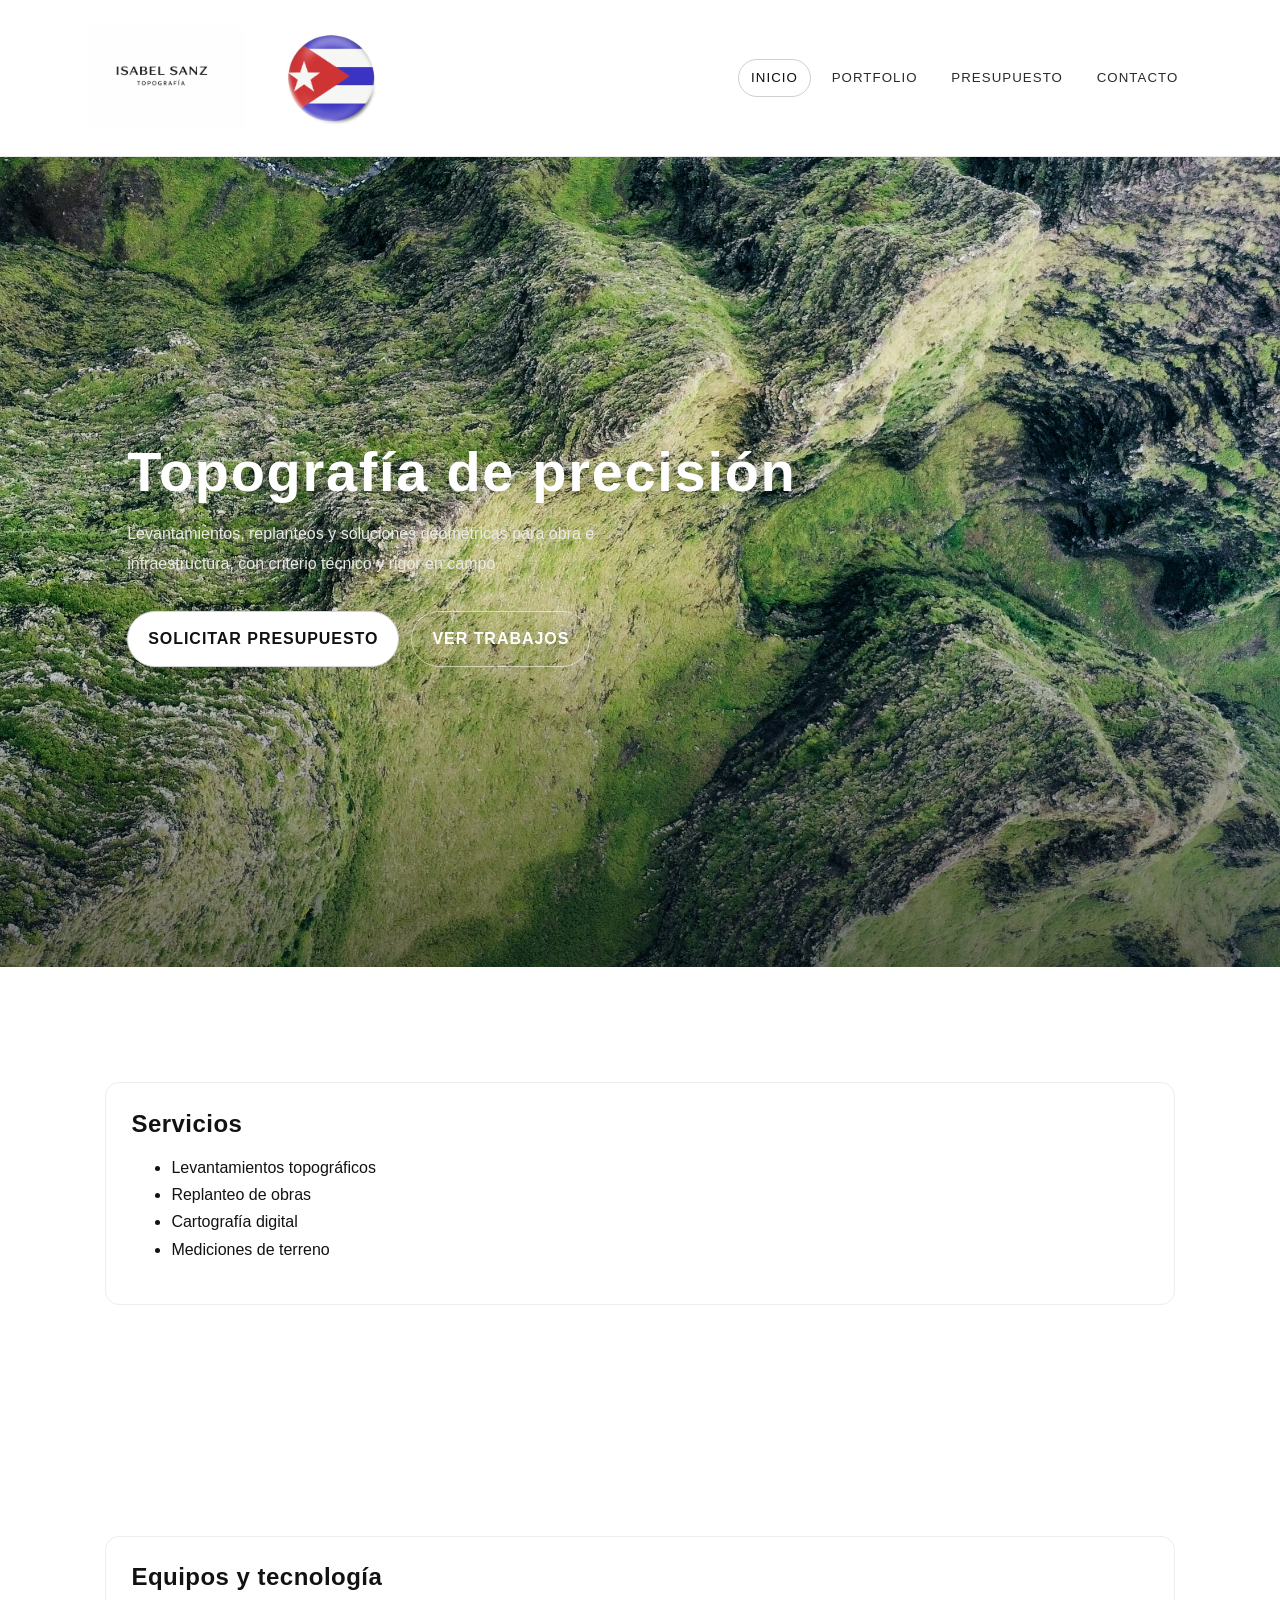
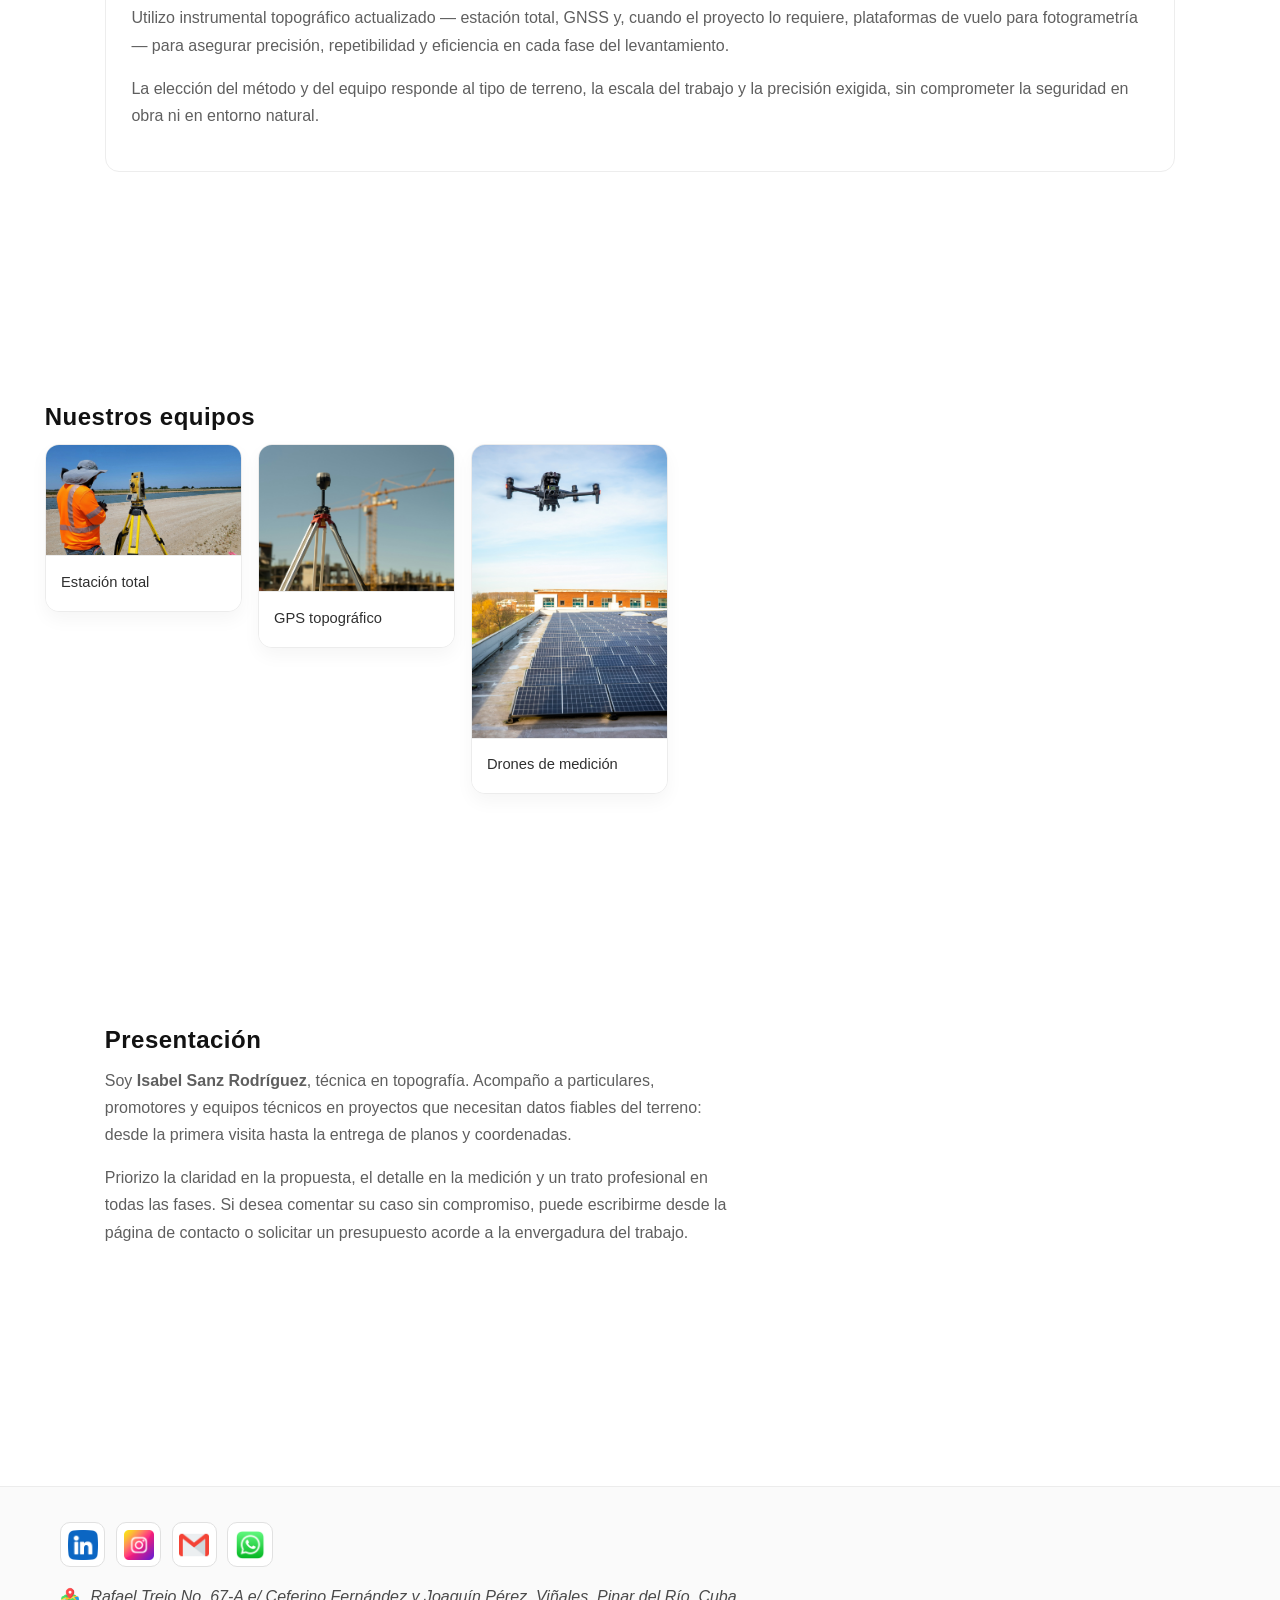
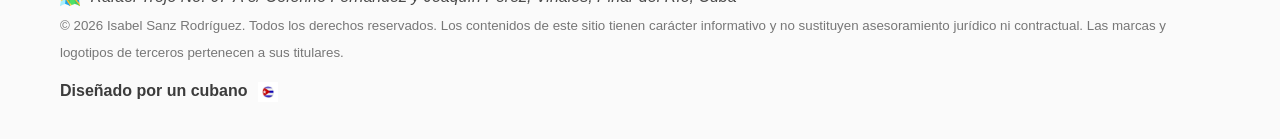
<file: index.html>
<!DOCTYPE html>
<html lang="es">
<head>
  <meta charset="UTF-8">
  <meta name="viewport" content="width=device-width, initial-scale=1.0">
  <meta name="description" content="Isabel Sanz Rodríguez — Servicios de topografía, levantamientos y asesoramiento técnico.">
  <meta name="keywords" content="topografía, ingeniería, levantamientos, planos, Cuba, Isabel Sanz">
  <meta name="author" content="Juan Carlos Hernández Duarte">
  <meta name="robots" content="index, follow">
  <!-- Nota para mi: esto es para que cuando pase el link por WhatsApp salga la miniatura con la bandera 🇨🇺 -->
  <meta property="og:title" content="Inicio | Isabel Sanz 🇨🇺">
  <meta property="og:description" content="Expertos en levantamientos y planos con la precisión que necesitas.">
  <meta property="og:image" content="https://juanisa94.github.io/Juan-Carlos-Hern-ndez-Duarte-Trabajo-HTML-CSS/img/bandera-cuba.jpg">
  <meta property="og:url" content="https://juanisa94.github.io/Juan-Carlos-Hern-ndez-Duarte-Trabajo-HTML-CSS/">
  <title>Isabel Sanz Rodríguez | Topografía</title>
  <link rel="stylesheet" href="css/styles.css">
  <link rel="icon" href="img/logo.png" type="image/png">
</head>
<body>

  <!-- aqui puse el logo y el menu principal -->
  <header class="header">
    <div class="container header-container">
      <div class="logo">
        <a href="index.html">
          <img src="img/logo.png" alt="Isabel Sanz Topografía">
          <img src="img/bandera-cuba.jpg" alt="Bandera de Cuba" class="bandera-header">
        </a>
      </div>
      <nav class="nav" aria-label="Principal">
        <ul class="nav-menu">
        <li><a href="index.html" class="activo" aria-current="page">Inicio</a></li>
        <li><a href="portfolio.html">Portfolio</a></li>
        <li><a href="presupuesto.html">Presupuesto</a></li>
        <li><a href="contacto.html">Contacto</a></li>
        </ul>
      </nav>
    </div>
  </header>

  <main>
    <!-- esta portada es lo primero que queria que se viera -->
    <section id="hero" class="hero-clean" aria-labelledby="hero-title">
      <img src="img/imag-montana.jpg" alt="Vista de terreno para trabajos topográficos" loading="eager" fetchpriority="high" decoding="async">
      <div class="hero__content">
        <h1 id="hero-title">Topografía de precisión</h1>
        <p class="hero__subtitle">Levantamientos, replanteos y soluciones geométricas para obra e infraestructura, con criterio técnico y rigor en campo.</p>
        <p class="hero__cta">
          <a class="btn" href="presupuesto.html">Solicitar presupuesto</a>
          <a class="btn btn--ghost" href="portfolio.html">Ver trabajos</a>
        </p>
      </div>
    </section>

    <!-- aqui deje los servicios bien directos -->
    <section id="servicios" class="seccion-servicios" aria-labelledby="servicios-title">
      <div class="section__text">
        <h2 id="servicios-title">Servicios</h2>
        <ul>
          <li>Levantamientos topográficos</li>
          <li>Replanteo de obras</li>
          <li>Cartografía digital</li>
          <li>Mediciones de terreno</li>
        </ul>
      </div>
    </section>

    <!-- esta parte explica con que trabajo en campo -->
    <section id="equipos" aria-labelledby="equipos-title">
      <div class="section__text">
        <h2 id="equipos-title">Equipos y tecnología</h2>
        <p>Utilizo instrumental topográfico actualizado — estación total, GNSS y, cuando el proyecto lo requiere, plataformas de vuelo para fotogrametría — para asegurar precisión, repetibilidad y eficiencia en cada fase del levantamiento.</p>
        <p>La elección del método y del equipo responde al tipo de terreno, la escala del trabajo y la precisión exigida, sin comprometer la seguridad en obra ni en entorno natural.</p>
      </div>
    </section>

    <section class="seccion-equipos" aria-labelledby="nuestros-equipos-title">
      <div class="section__text section__text--full">
        <h2 id="nuestros-equipos-title">Nuestros equipos</h2>
        <ul class="portfolio-grid">
          <li class="portfolio-grid__item tarjeta-equipo">
            <figure>
              <img src="img/estacion-total.jpg" alt="Estación total para levantamientos y replanteos">
              <figcaption>Estación total</figcaption>
            </figure>
          </li>
          <li class="portfolio-grid__item tarjeta-equipo">
            <figure>
              <img src="img/gps.jpg" alt="GPS topográfico para posicionamiento en campo">
              <figcaption>GPS topográfico</figcaption>
            </figure>
          </li>
          <li class="portfolio-grid__item tarjeta-equipo">
            <figure>
              <img src="img/drones.jpg" alt="Drones de medición para captura aérea del terreno">
              <figcaption>Drones de medición</figcaption>
            </figure>
          </li>
        </ul>
      </div>
    </section>

    <!-- este bloque es para presentarme rapido -->
    <section id="presentacion" aria-labelledby="presentacion-title">
      <div class="section__text section__text--full">
        <h2 id="presentacion-title">Presentación</h2>
        <p>Soy <strong>Isabel Sanz Rodríguez</strong>, técnica en topografía. Acompaño a particulares, promotores y equipos técnicos en proyectos que necesitan datos fiables del terreno: desde la primera visita hasta la entrega de planos y coordenadas.</p>
        <p>Priorizo la claridad en la propuesta, el detalle en la medición y un trato profesional en todas las fases. Si desea comentar su caso sin compromiso, puede escribirme desde la página de contacto o solicitar un presupuesto acorde a la envergadura del trabajo.</p>
      </div>
    </section>
  </main>

  <!-- en el pie deje redes, direccion y aviso legal -->
  <footer>
    <div class="footer__social" aria-label="Redes y correo">
      <a href="https://www.linkedin.com/" target="_blank" rel="noopener noreferrer" aria-label="LinkedIn de Isabel Sanz Rodríguez">
        <img src="img/linkedin.png" alt="" width="32">
      </a>
      <a href="https://www.instagram.com/" target="_blank" rel="noopener noreferrer" aria-label="Instagram de Isabel Sanz Rodríguez">
        <img src="img/instagram.png" alt="" width="32">
      </a>
      <a href="mailto:contacto@ejemplo.com" aria-label="Enviar correo a Isabel Sanz Rodríguez">
        <img src="img/gmail.png" alt="" width="32">
      </a>
      <a href="https://wa.me/5355512345" target="_blank" rel="noopener noreferrer" aria-label="WhatsApp de Isabel Sanz Rodríguez">
        <img src="img/what.png" alt="" width="32">
      </a>
    </div>
    <address class="footer__address">
      <p class="footer__ubicacion">
        <img src="img/localizacion.png" alt="" width="24" class="footer__icono-ubicacion">
        <!-- ojo: si cambio de oficina luego actualizo esta direccion -->
        Rafael Trejo No. 67-A e/ Ceferino Fernández y Joaquín Pérez, Viñales, Pinar del Río, Cuba
      </p>
    </address>
    <p class="footer__legal">
      <small>© 2026 Isabel Sanz Rodríguez. Todos los derechos reservados. Los contenidos de este sitio tienen carácter informativo y no sustituyen asesoramiento jurídico ni contractual. Las marcas y logotipos de terceros pertenecen a sus titulares.</small>
    </p>
    <p class="footer__orgullo">Diseñado por un cubano <img src="img/bandera-cuba.jpg" alt="Bandera de Cuba" class="bandera"></p>
  </footer>

</body>
</html>
</file>
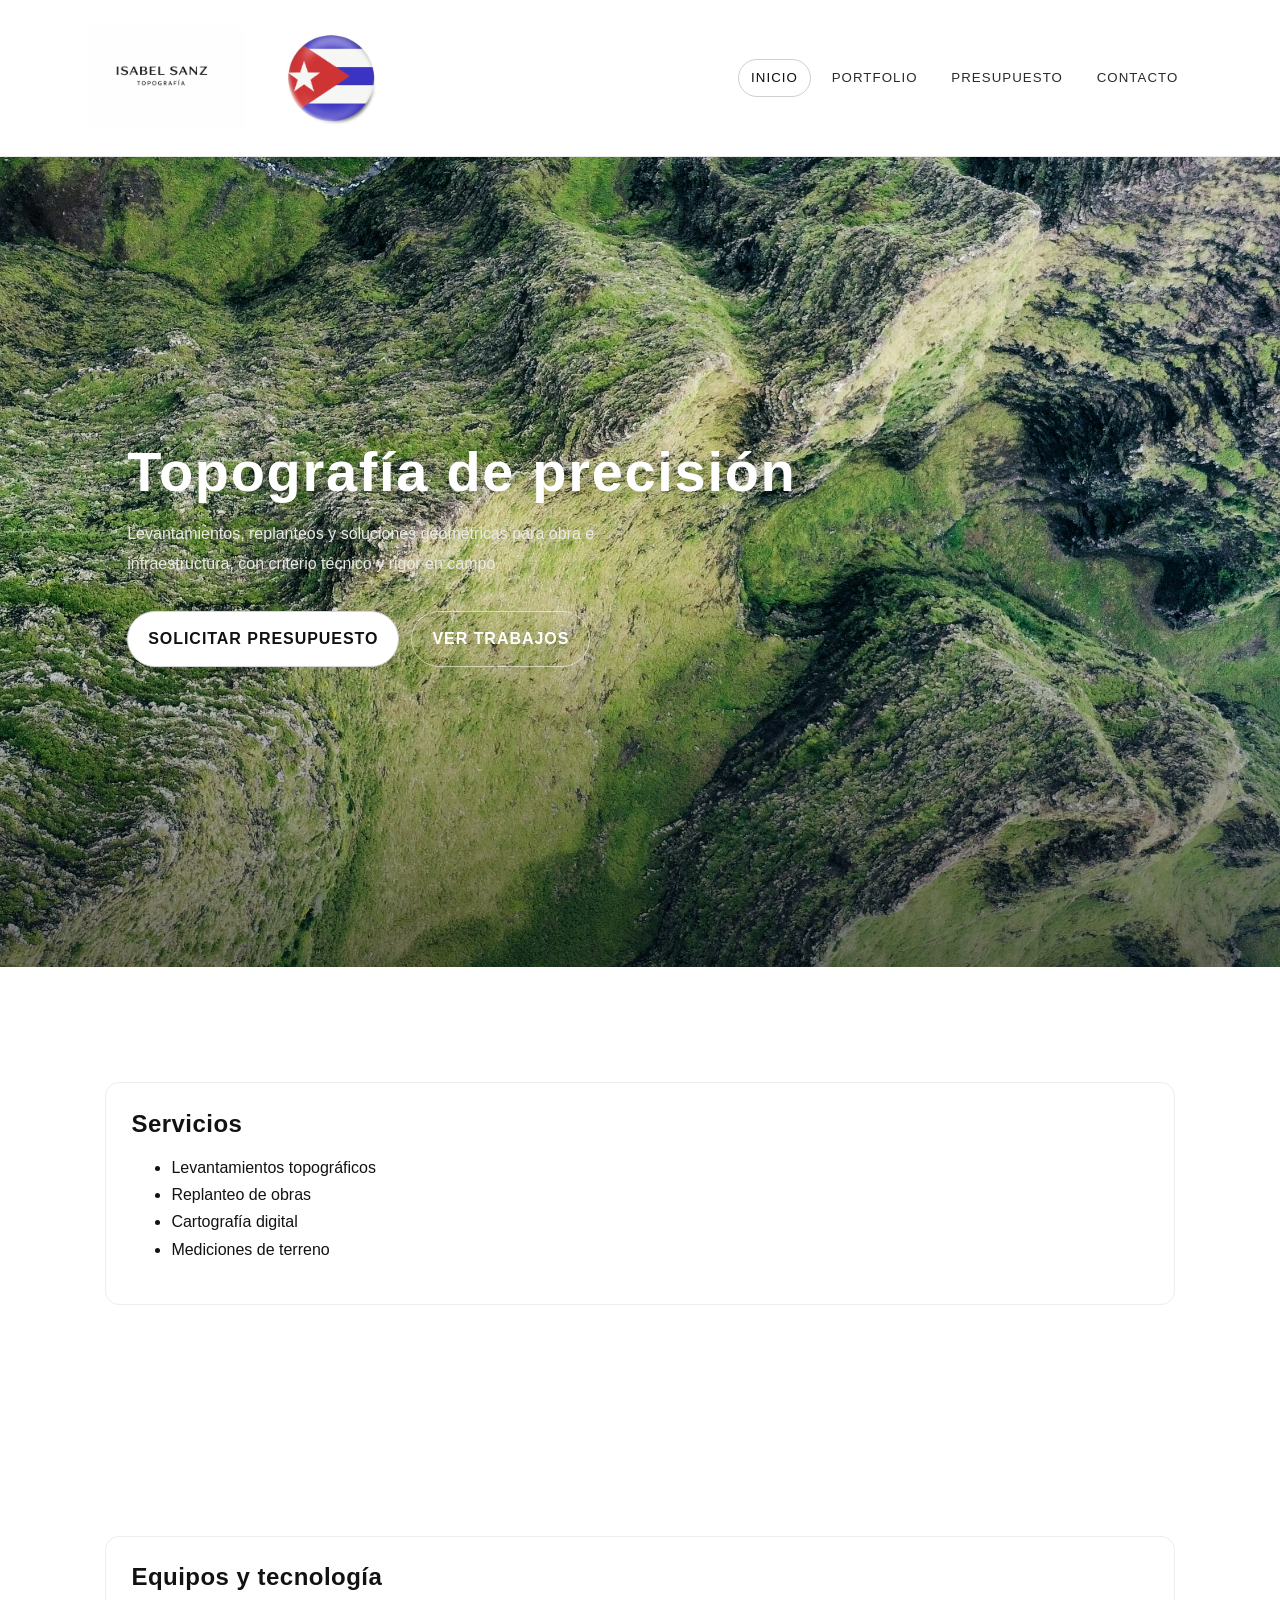
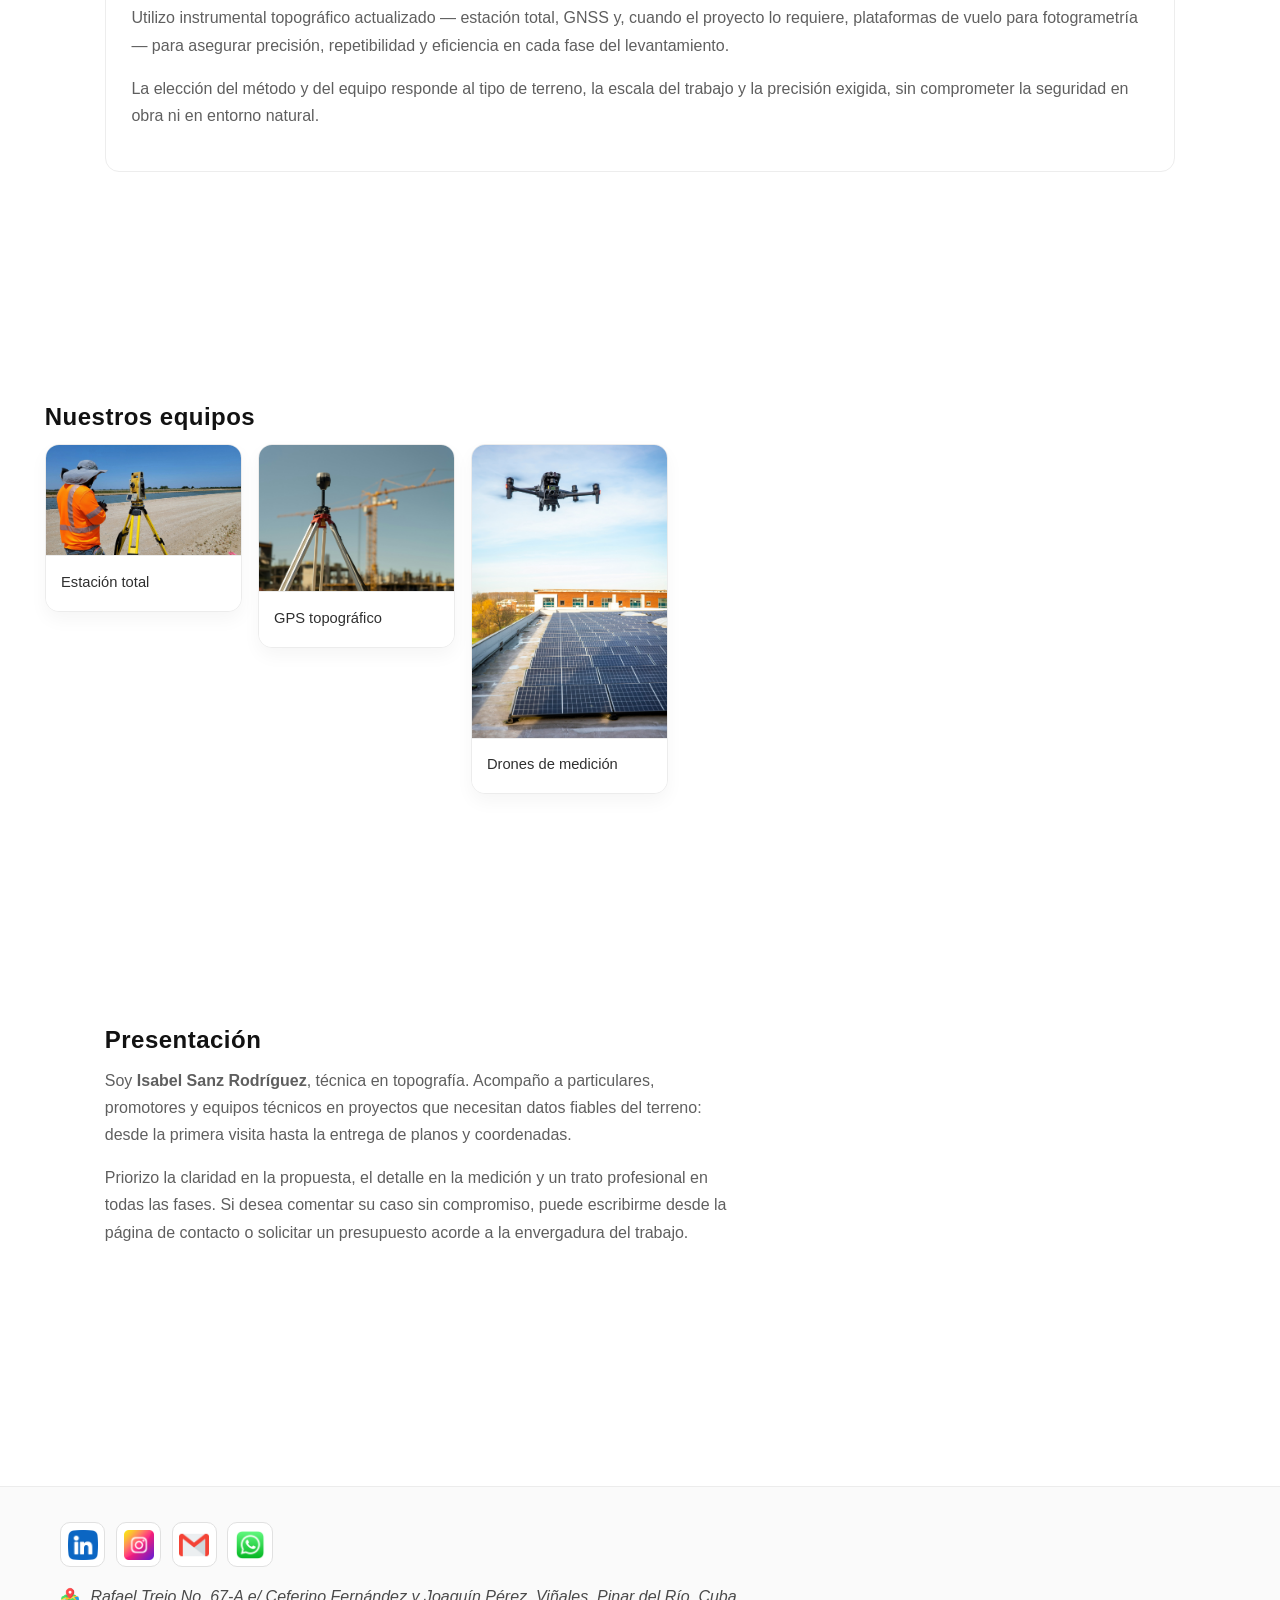
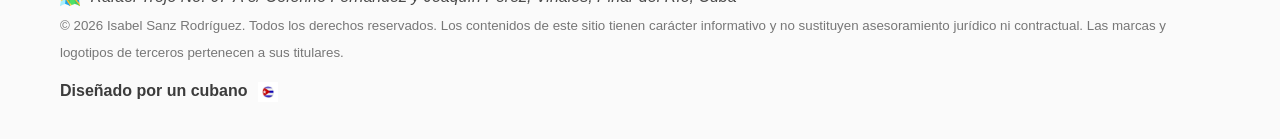
<file: nombre_apellido_trabajoHTML/index.html>
<!DOCTYPE html>
<html lang="es">
<head>
  <meta charset="UTF-8">
  <meta name="viewport" content="width=device-width, initial-scale=1.0">
  <meta name="description" content="Isabel Sanz Rodríguez — Servicios de topografía, levantamientos y asesoramiento técnico.">
  <meta name="keywords" content="topografía, ingeniería, levantamientos, planos, Cuba, Isabel Sanz">
  <meta name="author" content="Juan Carlos Hernández Duarte">
  <meta name="robots" content="index, follow">
  <!-- Nota para mi: esto es para que cuando pase el link por WhatsApp salga la miniatura con la bandera 🇨🇺 -->
  <meta property="og:title" content="Inicio | Isabel Sanz 🇨🇺">
  <meta property="og:description" content="Expertos en levantamientos y planos con la precisión que necesitas.">
  <meta property="og:image" content="img/bandera-cuba.jpg">
  <meta property="og:url" content="tu-url-de-hosting.com">
  <title>Isabel Sanz Rodríguez | Topografía</title>
  <link rel="stylesheet" href="css/styles.css">
  <link rel="icon" href="/img/logo.png" type="image/png">
</head>
<body>

  <!-- aqui puse el logo y el menu principal -->
  <header class="header">
    <div class="container header-container">
      <div class="logo">
        <a href="index.html">
          <img src="/img/logo.png" alt="Isabel Sanz Topografía">
          <img src="img/bandera-cuba.jpg" alt="Bandera de Cuba" class="bandera-header">
        </a>
      </div>
      <nav class="nav" aria-label="Principal">
        <ul class="nav-menu">
        <li><a href="index.html" class="activo" aria-current="page">Inicio</a></li>
        <li><a href="portfolio.html">Portfolio</a></li>
        <li><a href="presupuesto.html">Presupuesto</a></li>
        <li><a href="contacto.html">Contacto</a></li>
        </ul>
      </nav>
    </div>
  </header>

  <main>
    <!-- esta portada es lo primero que queria que se viera -->
    <section id="hero" class="hero-clean" aria-labelledby="hero-title">
      <img src="/img/imag-montana.jpg" alt="Vista de terreno para trabajos topográficos" loading="eager" fetchpriority="high" decoding="async">
      <div class="hero__content">
        <h1 id="hero-title">Topografía de precisión</h1>
        <p class="hero__subtitle">Levantamientos, replanteos y soluciones geométricas para obra e infraestructura, con criterio técnico y rigor en campo.</p>
        <p class="hero__cta">
          <a class="btn" href="presupuesto.html">Solicitar presupuesto</a>
          <a class="btn btn--ghost" href="portfolio.html">Ver trabajos</a>
        </p>
      </div>
    </section>

    <!-- aqui deje los servicios bien directos -->
    <section id="servicios" class="seccion-servicios" aria-labelledby="servicios-title">
      <div class="section__text">
        <h2 id="servicios-title">Servicios</h2>
        <ul>
          <li>Levantamientos topográficos</li>
          <li>Replanteo de obras</li>
          <li>Cartografía digital</li>
          <li>Mediciones de terreno</li>
        </ul>
      </div>
    </section>

    <!-- esta parte explica con que trabajo en campo -->
    <section id="equipos" aria-labelledby="equipos-title">
      <div class="section__text">
        <h2 id="equipos-title">Equipos y tecnología</h2>
        <p>Utilizo instrumental topográfico actualizado — estación total, GNSS y, cuando el proyecto lo requiere, plataformas de vuelo para fotogrametría — para asegurar precisión, repetibilidad y eficiencia en cada fase del levantamiento.</p>
        <p>La elección del método y del equipo responde al tipo de terreno, la escala del trabajo y la precisión exigida, sin comprometer la seguridad en obra ni en entorno natural.</p>
      </div>
    </section>

    <section class="seccion-equipos" aria-labelledby="nuestros-equipos-title">
      <div class="section__text section__text--full">
        <h2 id="nuestros-equipos-title">Nuestros equipos</h2>
        <ul class="portfolio-grid">
          <li class="portfolio-grid__item tarjeta-equipo">
            <figure>
              <img src="/img/estacion-total.jpg" alt="Estación total para levantamientos y replanteos">
              <figcaption>Estación total</figcaption>
            </figure>
          </li>
          <li class="portfolio-grid__item tarjeta-equipo">
            <figure>
              <img src="/img/gps.jpg" alt="GPS topográfico para posicionamiento en campo">
              <figcaption>GPS topográfico</figcaption>
            </figure>
          </li>
          <li class="portfolio-grid__item tarjeta-equipo">
            <figure>
              <img src="/img/drones.jpg" alt="Drones de medición para captura aérea del terreno">
              <figcaption>Drones de medición</figcaption>
            </figure>
          </li>
        </ul>
      </div>
    </section>

    <!-- este bloque es para presentarme rapido -->
    <section id="presentacion" aria-labelledby="presentacion-title">
      <div class="section__text section__text--full">
        <h2 id="presentacion-title">Presentación</h2>
        <p>Soy <strong>Isabel Sanz Rodríguez</strong>, técnica en topografía. Acompaño a particulares, promotores y equipos técnicos en proyectos que necesitan datos fiables del terreno: desde la primera visita hasta la entrega de planos y coordenadas.</p>
        <p>Priorizo la claridad en la propuesta, el detalle en la medición y un trato profesional en todas las fases. Si desea comentar su caso sin compromiso, puede escribirme desde la página de contacto o solicitar un presupuesto acorde a la envergadura del trabajo.</p>
      </div>
    </section>
  </main>

  <!-- en el pie deje redes, direccion y aviso legal -->
  <footer>
    <div class="footer__social" aria-label="Redes y correo">
      <a href="https://www.linkedin.com/" target="_blank" rel="noopener noreferrer" aria-label="LinkedIn de Isabel Sanz Rodríguez">
        <img src="/img/linkedin.png" alt="" width="32">
      </a>
      <a href="https://www.instagram.com/" target="_blank" rel="noopener noreferrer" aria-label="Instagram de Isabel Sanz Rodríguez">
        <img src="/img/instagram.png" alt="" width="32">
      </a>
      <a href="mailto:contacto@ejemplo.com" aria-label="Enviar correo a Isabel Sanz Rodríguez">
        <img src="/img/gmail.png" alt="" width="32">
      </a>
      <a href="https://wa.me/5355512345" target="_blank" rel="noopener noreferrer" aria-label="WhatsApp de Isabel Sanz Rodríguez">
        <img src="/img/what.png" alt="" width="32">
      </a>
    </div>
    <address class="footer__address">
      <p class="footer__ubicacion">
        <img src="/img/localizacion.png" alt="" width="24" class="footer__icono-ubicacion">
        <!-- ojo: si cambio de oficina luego actualizo esta direccion -->
        Rafael Trejo No. 67-A e/ Ceferino Fernández y Joaquín Pérez, Viñales, Pinar del Río, Cuba
      </p>
    </address>
    <p class="footer__legal">
      <small>© 2026 Isabel Sanz Rodríguez. Todos los derechos reservados. Los contenidos de este sitio tienen carácter informativo y no sustituyen asesoramiento jurídico ni contractual. Las marcas y logotipos de terceros pertenecen a sus titulares.</small>
    </p>
    <p class="footer__orgullo">Diseñado por un cubano <img src="img/bandera-cuba.jpg" alt="Bandera de Cuba" class="bandera"></p>
  </footer>

</body>
</html>
</file>
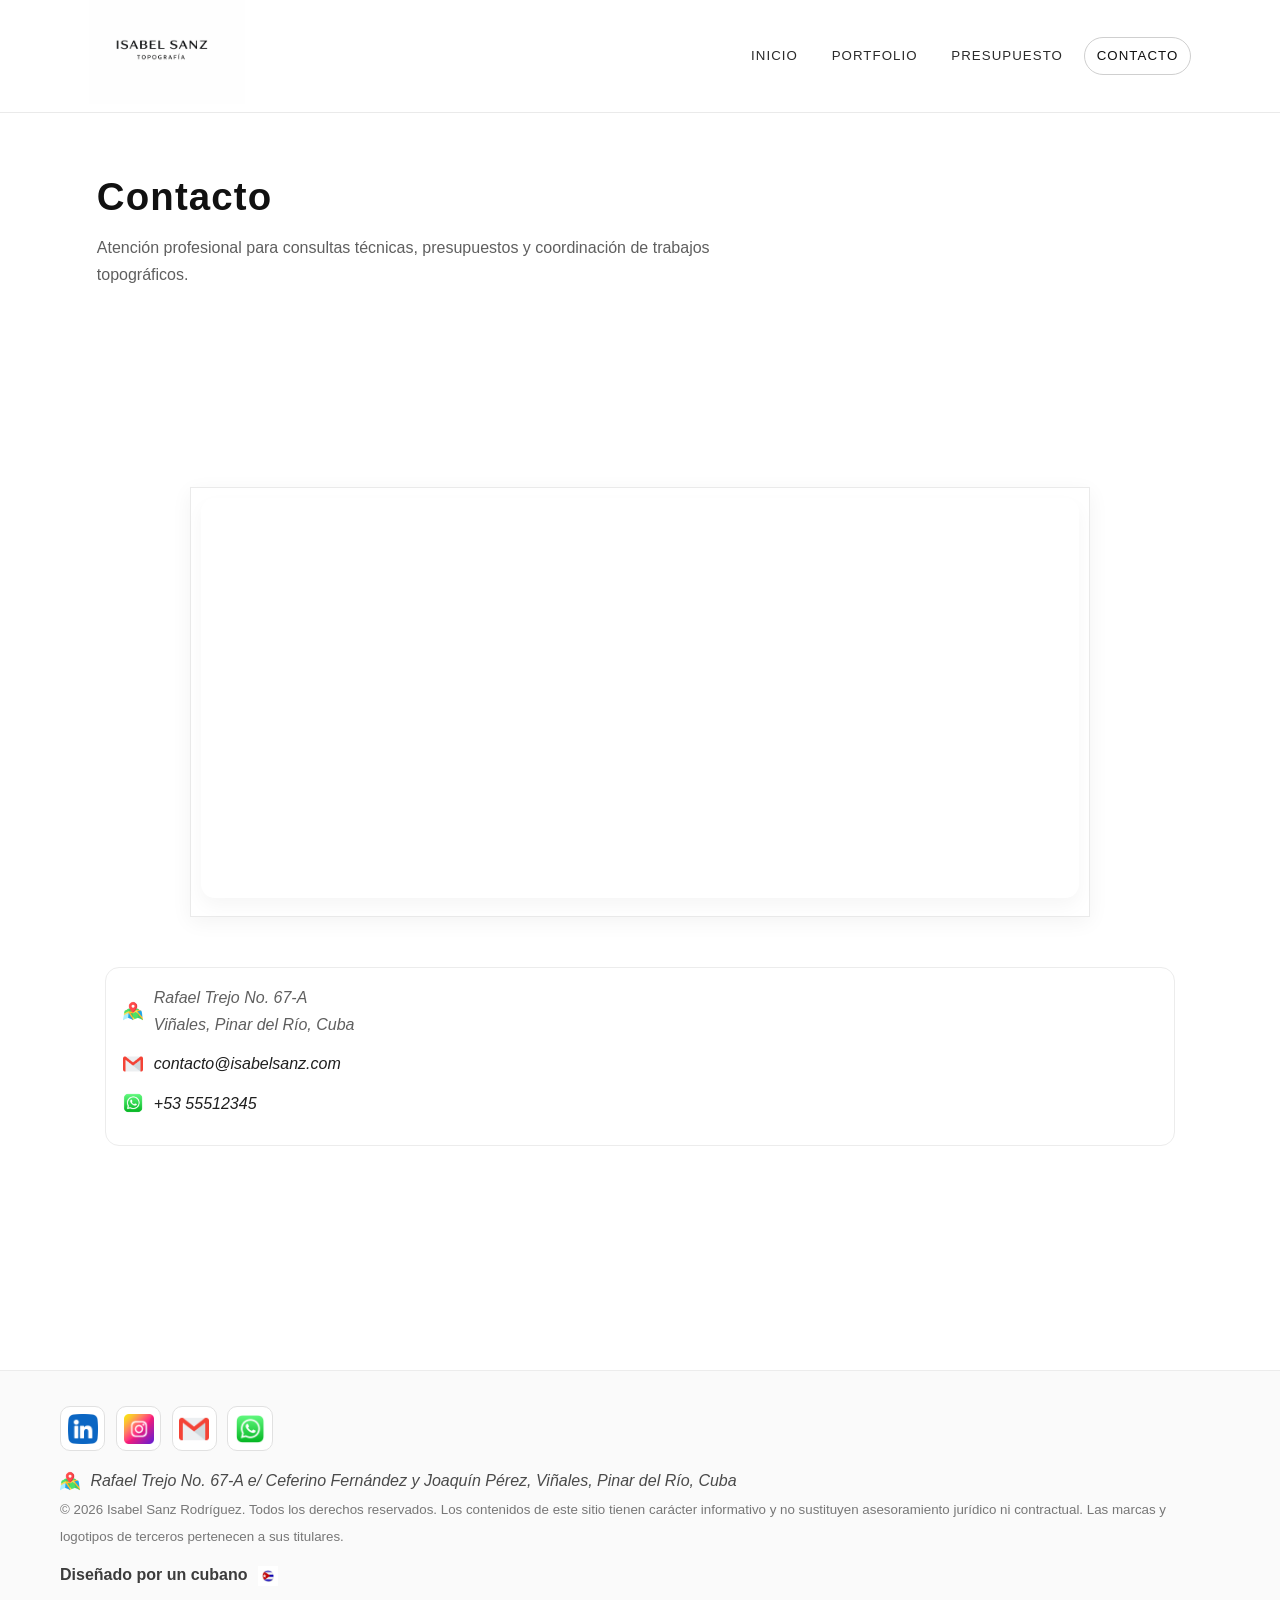
<file: contacto.html>
<!DOCTYPE html>
<html lang="es">
<head>
  <meta charset="UTF-8">
  <meta name="viewport" content="width=device-width, initial-scale=1.0">
  <meta name="description" content="Isabel Sanz Rodríguez — Servicios de topografía, levantamientos y asesoramiento técnico.">
  <meta name="keywords" content="topografía, ingeniería, levantamientos, planos, Cuba, Isabel Sanz">
  <meta name="author" content="Juan Carlos Hernández Duarte">
  <meta name="robots" content="index, follow">
  <!-- Nota para mi: esto es para que cuando pase el link por WhatsApp salga la miniatura con la bandera 🇨🇺 -->
  <meta property="og:title" content="Contacto | Isabel Sanz 🇨🇺">
  <meta property="og:description" content="Expertos en levantamientos y planos con la precisión que necesitas.">
  <meta property="og:image" content="https://juanisa94.github.io/Juan-Carlos-Hern-ndez-Duarte-Trabajo-HTML-CSS/img/bandera-cuba.jpg">
  <meta property="og:url" content="https://juanisa94.github.io/Juan-Carlos-Hern-ndez-Duarte-Trabajo-HTML-CSS/">
  <title>Contacto | Isabel Sanz</title>
  <link rel="stylesheet" href="css/styles.css">
  <link rel="icon" href="img/logo.png" type="image/png">
</head>
<body>

  <!-- aqui puse el menu arriba para ubicarse rapido -->
  <header class="header">
    <div class="container header-container">
      <div class="logo">
        <a href="index.html">
          <img src="img/logo.png" alt="Isabel Sanz Topografía">
        </a>
      </div>
      <nav class="nav" aria-label="Principal">
        <ul class="nav-menu">
        <li><a href="index.html">Inicio</a></li>
        <li><a href="portfolio.html">Portfolio</a></li>
        <li><a href="presupuesto.html">Presupuesto</a></li>
        <li><a href="contacto.html" class="activo" aria-current="page">Contacto</a></li>
        </ul>
      </nav>
    </div>
  </header>

  <main>
    <!-- este titulo deja claro que es contacto -->
    <header class="page-header">
      <h1>Contacto</h1>
      <p class="page-header__intro">Atención profesional para consultas técnicas, presupuestos y coordinación de trabajos topográficos.</p>
    </header>

    <!-- mapa + datos, todo junto para hacerlo facil -->
    <section class="contacto" aria-labelledby="contacto-title">
      <h2 id="contacto-title" class="visually-hidden">Información de contacto</h2>

      <div class="mapa-container">
        <iframe 
          src="https://maps.google.com/maps?hl=es&q=Rafael%20Trejo%20No.%2067-A%2C%20Vi%C3%B1ales%2C%20Pinar%20del%20R%C3%ADo%2C%20Cuba&z=16&iwloc=B&output=embed"
          loading="lazy">
        </iframe>
      </div>

      <address class="contacto__info">
        <p class="contacto__line">
          <img src="img/localizacion.png" alt="" width="22">
          <span>Rafael Trejo No. 67-A<br>Viñales, Pinar del Río, Cuba</span>
        </p>
        <p class="contacto__line">
          <img src="img/gmail.png" alt="" width="22">
          <a href="mailto:contacto@isabelsanz.com">contacto@isabelsanz.com</a>
        </p>
        <p class="contacto__line">
          <img src="img/what.png" alt="" width="22">
          <a href="tel:+5355512345">+53 55512345</a>
        </p>
      </address>
    </section>
  </main>

  <!-- en el pie deje redes, direccion y aviso legal -->
  <footer>
    <div class="footer__social" aria-label="Redes y correo">
      <a href="https://www.linkedin.com/" target="_blank" rel="noopener noreferrer" aria-label="LinkedIn de Isabel Sanz Rodríguez">
        <img src="img/linkedin.png" alt="" width="32">
      </a>
      <a href="https://www.instagram.com/" target="_blank" rel="noopener noreferrer" aria-label="Instagram de Isabel Sanz Rodríguez">
        <img src="img/instagram.png" alt="" width="32">
      </a>
      <a href="mailto:contacto@ejemplo.com" aria-label="Enviar correo a Isabel Sanz Rodríguez">
        <img src="img/gmail.png" alt="" width="32">
      </a>
      <a href="https://wa.me/5355512345" target="_blank" rel="noopener noreferrer" aria-label="WhatsApp de Isabel Sanz Rodríguez">
        <img src="img/what.png" alt="" width="32">
      </a>
    </div>
    <address class="footer__address">
      <p class="footer__ubicacion">
        <img src="img/localizacion.png" alt="" width="24" class="footer__icono-ubicacion">
        <!-- ojo: si cambio de oficina luego actualizo esta direccion -->
        Rafael Trejo No. 67-A e/ Ceferino Fernández y Joaquín Pérez, Viñales, Pinar del Río, Cuba
      </p>
    </address>
    <p class="footer__legal">
      <small>© 2026 Isabel Sanz Rodríguez. Todos los derechos reservados. Los contenidos de este sitio tienen carácter informativo y no sustituyen asesoramiento jurídico ni contractual. Las marcas y logotipos de terceros pertenecen a sus titulares.</small>
    </p>
    <p class="footer__orgullo">Diseñado por un cubano <img src="img/bandera-cuba.jpg" alt="Bandera de Cuba" class="bandera"></p>
  </footer>

</body>
</html>
</file>
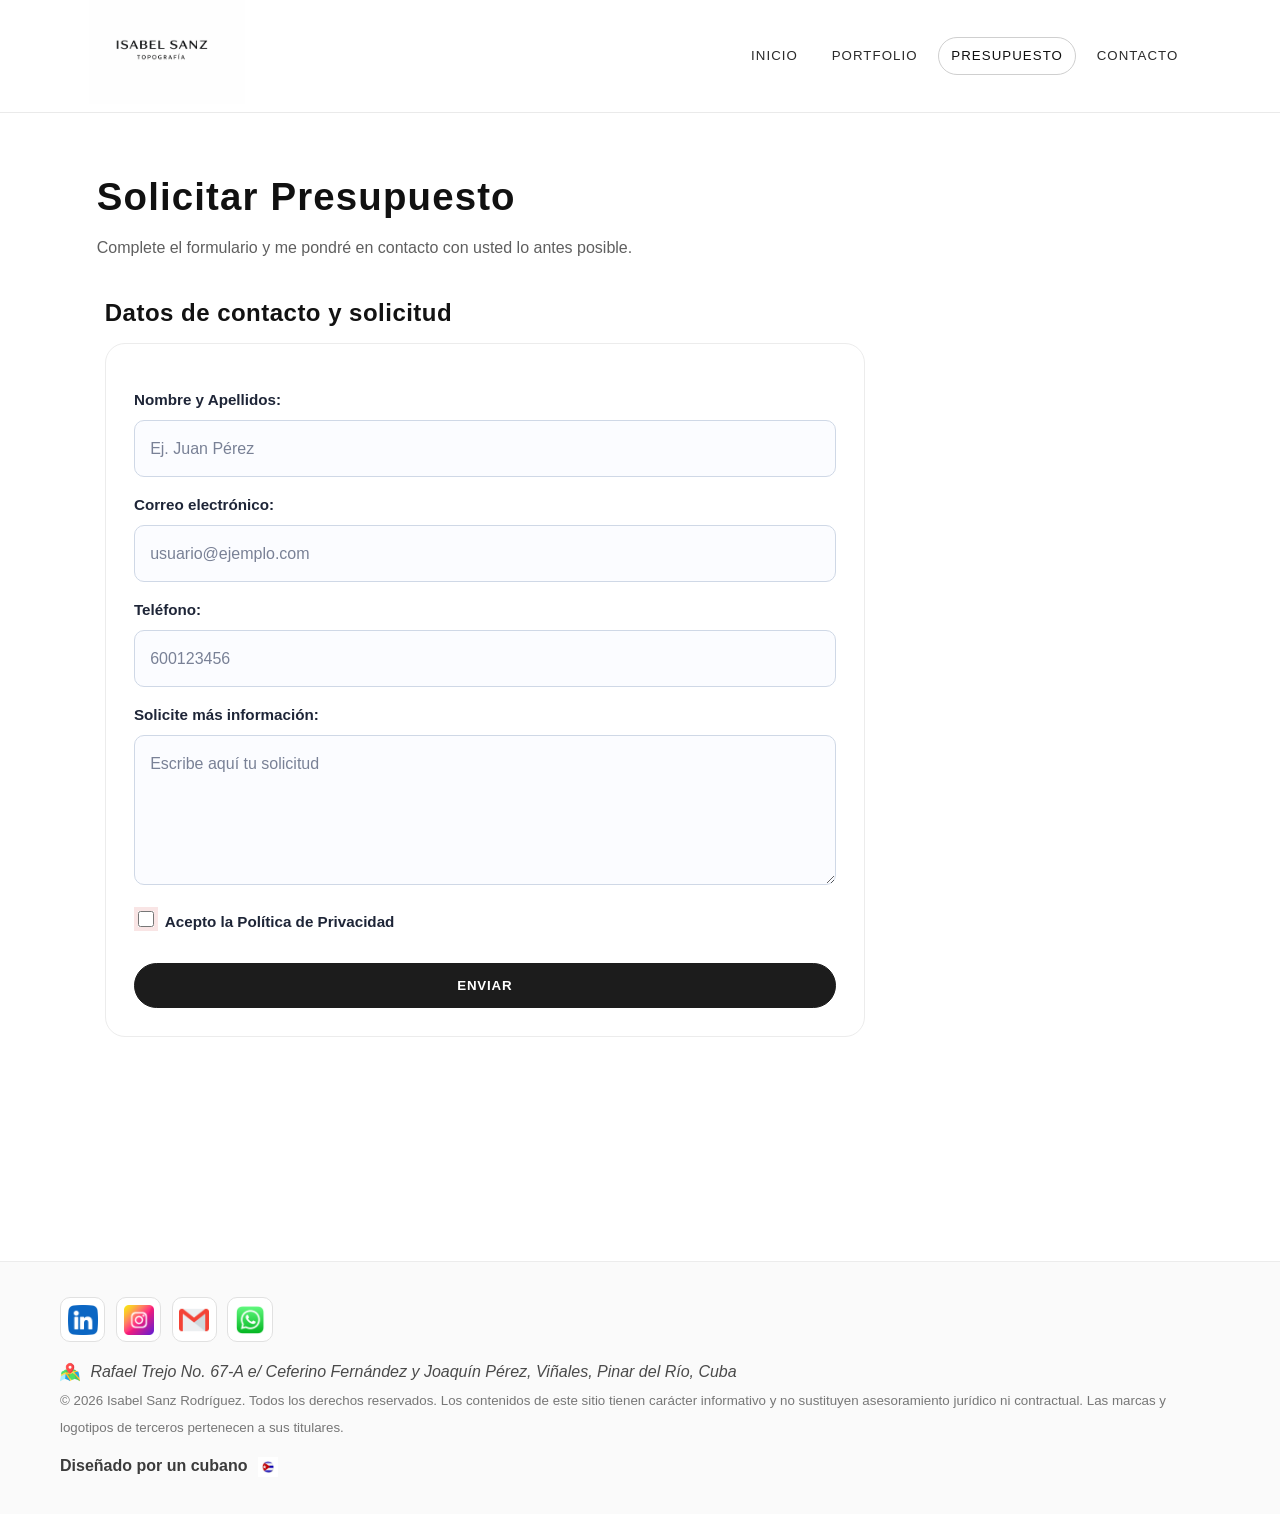
<file: presupuesto.html>
<!DOCTYPE html>
<html lang="es">
<head>
  <meta charset="UTF-8">
  <meta name="viewport" content="width=device-width, initial-scale=1.0">
  <meta name="description" content="Isabel Sanz Rodríguez — Servicios de topografía, levantamientos y asesoramiento técnico.">
  <meta name="keywords" content="topografía, ingeniería, levantamientos, planos, Cuba, Isabel Sanz">
  <meta name="author" content="Juan Carlos Hernández Duarte">
  <meta name="robots" content="index, follow">
  <!-- Nota para mi: esto es para que cuando pase el link por WhatsApp salga la miniatura con la bandera 🇨🇺 -->
  <meta property="og:title" content="Presupuesto | Isabel Sanz 🇨🇺">
  <meta property="og:description" content="Expertos en levantamientos y planos con la precisión que necesitas.">
  <meta property="og:image" content="https://juanisa94.github.io/Juan-Carlos-Hern-ndez-Duarte-Trabajo-HTML-CSS/img/bandera-cuba.jpg">
  <meta property="og:url" content="https://juanisa94.github.io/Juan-Carlos-Hern-ndez-Duarte-Trabajo-HTML-CSS/">
  <title>Presupuesto | Isabel Sanz</title>
  <link rel="stylesheet" href="css/styles.css">
  <link rel="icon" href="img/logo.png" type="image/png">
</head>
<body>

  <!-- aqui deje el mismo header para no romper la navegacion -->
  <header class="header">
    <div class="container header-container">
      <div class="logo">
        <a href="index.html">
          <img src="img/logo.png" alt="Isabel Sanz Topografía">
        </a>
      </div>
      <nav class="nav" aria-label="Principal">
        <ul class="nav-menu">
        <li><a href="index.html">Inicio</a></li>
        <li><a href="portfolio.html">Portfolio</a></li>
        <li><a href="presupuesto.html" class="activo" aria-current="page">Presupuesto</a></li>
        <li><a href="contacto.html">Contacto</a></li>
        </ul>
      </nav>
    </div>
  </header>

  <main>
    <!-- titulo simple para que se entienda rapido -->
    <header class="page-header">
      <h1>Solicitar Presupuesto</h1>
      <p class="page-header__intro">Complete el formulario y me pondré en contacto con usted lo antes posible.</p>
    </header>

    <!-- formulario directo  -->
    <section id="formulario-presupuesto" aria-labelledby="form-presupuesto-title">
      <h2 id="form-presupuesto-title" class="form-section__title">Datos de contacto y solicitud</h2>

      <form action="#" method="POST">
        <label for="nombre">Nombre y Apellidos:</label>
        <input type="text"
               id="nombre"
               name="nombre"
               placeholder="Ej. Juan Pérez"
               required
               minlength="3"
               maxlength="50"
               pattern="[A-Za-zÁéíóúÁÉÍÓÚñÑ ]+"
               title="Solo se permiten letras y espacios"
               autocomplete="name">

        <label for="email">Correo electrónico:</label>
        <input type="email"
               id="email"
               name="email"
               placeholder="usuario@ejemplo.com"
               required
               pattern="[a-z0-9._%+-]+@[a-z0-9.-]+\.[a-z]{2,}$"
               title="Introduce un correo válido (ej: nombre@dominio.com)"
               autocomplete="email">

        <label for="tel">Teléfono:</label>
        <input type="tel"
               id="tel"
               name="tel"
               placeholder="600123456"
               required
               pattern="[0-9]{9,15}"
               title="Introduce entre 9 y 15 números, sin espacios ni guiones">

        <label for="mensaje">Solicite más información:</label>
        <textarea id="mensaje" name="mensaje" placeholder="Escribe aquí tu solicitud" required></textarea>

        <label>
          <input type="checkbox" name="privacidad" required> Acepto la Política de Privacidad
        </label>

        <button type="submit">Enviar</button>
      </form>
    </section>
  </main>

  <!-- pie de pagina igual al resto -->
  <footer>
    <div class="footer__social" aria-label="Redes y correo">
      <a href="https://www.linkedin.com/" target="_blank" rel="noopener noreferrer" aria-label="LinkedIn de Isabel Sanz Rodríguez">
        <img src="img/linkedin.png" alt="" width="32">
      </a>
      <a href="https://www.instagram.com/" target="_blank" rel="noopener noreferrer" aria-label="Instagram de Isabel Sanz Rodríguez">
        <img src="img/instagram.png" alt="" width="32">
      </a>
      <a href="mailto:contacto@ejemplo.com" aria-label="Enviar correo a Isabel Sanz Rodríguez">
        <img src="img/gmail.png" alt="" width="32">
      </a>
      <a href="https://wa.me/5355512345" target="_blank" rel="noopener noreferrer" aria-label="WhatsApp de Isabel Sanz Rodríguez">
        <img src="img/what.png" alt="" width="32">
      </a>
    </div>
    <address class="footer__address">
      <p class="footer__ubicacion">
        <img src="img/localizacion.png" alt="" width="24" class="footer__icono-ubicacion">
        <!-- si me mudo, esta parte la tengo que tocar -->
        Rafael Trejo No. 67-A e/ Ceferino Fernández y Joaquín Pérez, Viñales, Pinar del Río, Cuba
      </p>
    </address>
    <p class="footer__legal">
      <small>© 2026 Isabel Sanz Rodríguez. Todos los derechos reservados. Los contenidos de este sitio tienen carácter informativo y no sustituyen asesoramiento jurídico ni contractual. Las marcas y logotipos de terceros pertenecen a sus titulares.</small>
    </p>
    <p class="footer__orgullo">Diseñado por un cubano <img src="img/bandera-cuba.jpg" alt="Bandera de Cuba" class="bandera"></p>
  </footer>

</body>
</html>
</file>
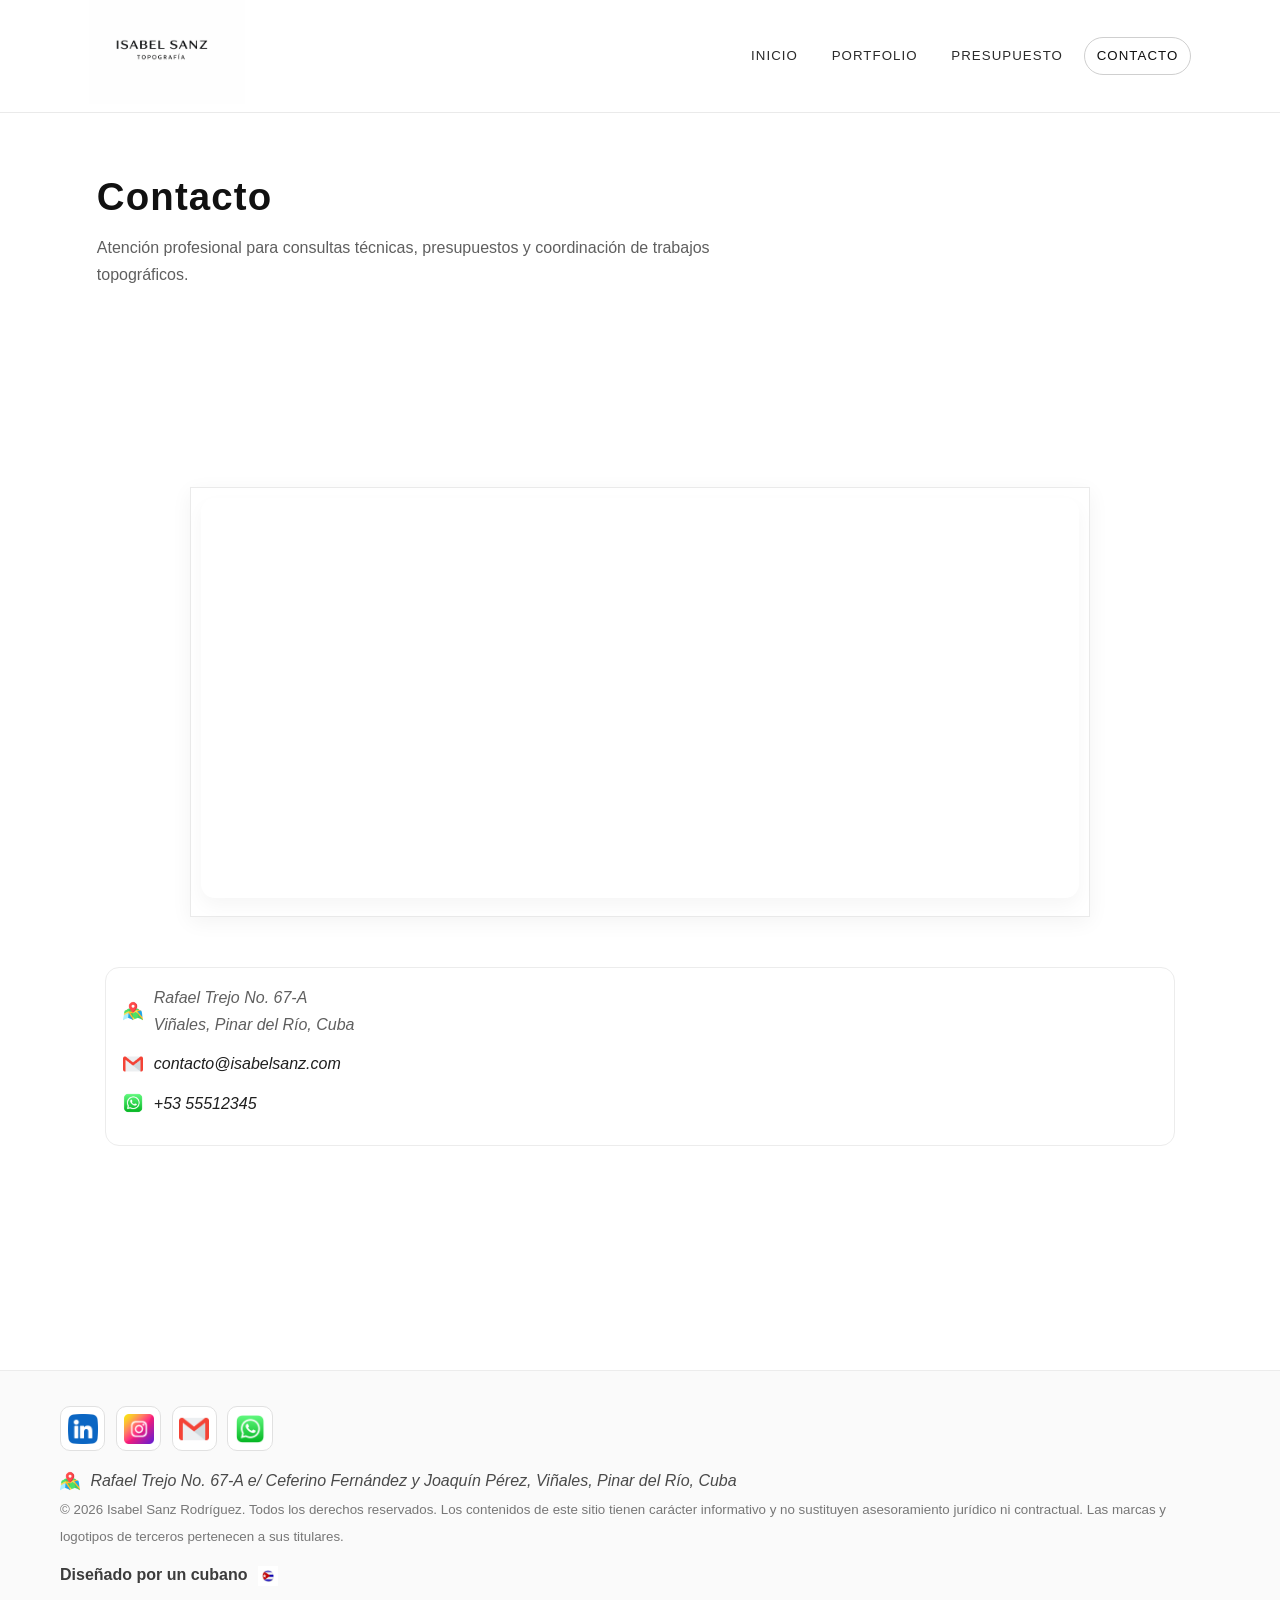
<file: nombre_apellido_trabajoHTML/contacto.html>
<!DOCTYPE html>
<html lang="es">
<head>
  <meta charset="UTF-8">
  <meta name="viewport" content="width=device-width, initial-scale=1.0">
  <meta name="description" content="Isabel Sanz Rodríguez — Servicios de topografía, levantamientos y asesoramiento técnico.">
  <meta name="keywords" content="topografía, ingeniería, levantamientos, planos, Cuba, Isabel Sanz">
  <meta name="author" content="Juan Carlos Hernández Duarte">
  <meta name="robots" content="index, follow">
  <!-- Nota para mi: esto es para que cuando pase el link por WhatsApp salga la miniatura con la bandera 🇨🇺 -->
  <meta property="og:title" content="Contacto | Isabel Sanz 🇨🇺">
  <meta property="og:description" content="Expertos en levantamientos y planos con la precisión que necesitas.">
  <meta property="og:image" content="img/bandera-cuba.jpg">
  <meta property="og:url" content="tu-url-de-hosting.com">
  <title>Contacto | Isabel Sanz</title>
  <link rel="stylesheet" href="css/styles.css">
  <link rel="icon" href="/img/logo.png" type="image/png">
</head>
<body>

  <!-- aqui puse el menu arriba para ubicarse rapido -->
  <header class="header">
    <div class="container header-container">
      <div class="logo">
        <a href="index.html">
          <img src="/img/logo.png" alt="Isabel Sanz Topografía">
        </a>
      </div>
      <nav class="nav" aria-label="Principal">
        <ul class="nav-menu">
        <li><a href="index.html">Inicio</a></li>
        <li><a href="portfolio.html">Portfolio</a></li>
        <li><a href="presupuesto.html">Presupuesto</a></li>
        <li><a href="contacto.html" class="activo" aria-current="page">Contacto</a></li>
        </ul>
      </nav>
    </div>
  </header>

  <main>
    <!-- este titulo deja claro que es contacto -->
    <header class="page-header">
      <h1>Contacto</h1>
      <p class="page-header__intro">Atención profesional para consultas técnicas, presupuestos y coordinación de trabajos topográficos.</p>
    </header>

    <!-- mapa + datos, todo junto para hacerlo facil -->
    <section class="contacto" aria-labelledby="contacto-title">
      <h2 id="contacto-title" class="visually-hidden">Información de contacto</h2>

      <div class="mapa-container">
        <iframe 
          src="https://maps.google.com/maps?hl=es&q=Rafael%20Trejo%20No.%2067-A%2C%20Vi%C3%B1ales%2C%20Pinar%20del%20R%C3%ADo%2C%20Cuba&z=16&iwloc=B&output=embed"
          loading="lazy">
        </iframe>
      </div>

      <address class="contacto__info">
        <p class="contacto__line">
          <img src="/img/localizacion.png" alt="" width="22">
          <span>Rafael Trejo No. 67-A<br>Viñales, Pinar del Río, Cuba</span>
        </p>
        <p class="contacto__line">
          <img src="/img/gmail.png" alt="" width="22">
          <a href="mailto:contacto@isabelsanz.com">contacto@isabelsanz.com</a>
        </p>
        <p class="contacto__line">
          <img src="/img/what.png" alt="" width="22">
          <a href="tel:+5355512345">+53 55512345</a>
        </p>
      </address>
    </section>
  </main>

  <!-- en el pie deje redes, direccion y aviso legal -->
  <footer>
    <div class="footer__social" aria-label="Redes y correo">
      <a href="https://www.linkedin.com/" target="_blank" rel="noopener noreferrer" aria-label="LinkedIn de Isabel Sanz Rodríguez">
        <img src="/img/linkedin.png" alt="" width="32">
      </a>
      <a href="https://www.instagram.com/" target="_blank" rel="noopener noreferrer" aria-label="Instagram de Isabel Sanz Rodríguez">
        <img src="/img/instagram.png" alt="" width="32">
      </a>
      <a href="mailto:contacto@ejemplo.com" aria-label="Enviar correo a Isabel Sanz Rodríguez">
        <img src="/img/gmail.png" alt="" width="32">
      </a>
      <a href="https://wa.me/5355512345" target="_blank" rel="noopener noreferrer" aria-label="WhatsApp de Isabel Sanz Rodríguez">
        <img src="/img/what.png" alt="" width="32">
      </a>
    </div>
    <address class="footer__address">
      <p class="footer__ubicacion">
        <img src="/img/localizacion.png" alt="" width="24" class="footer__icono-ubicacion">
        <!-- ojo: si cambio de oficina luego actualizo esta direccion -->
        Rafael Trejo No. 67-A e/ Ceferino Fernández y Joaquín Pérez, Viñales, Pinar del Río, Cuba
      </p>
    </address>
    <p class="footer__legal">
      <small>© 2026 Isabel Sanz Rodríguez. Todos los derechos reservados. Los contenidos de este sitio tienen carácter informativo y no sustituyen asesoramiento jurídico ni contractual. Las marcas y logotipos de terceros pertenecen a sus titulares.</small>
    </p>
    <p class="footer__orgullo">Diseñado por un cubano <img src="img/bandera-cuba.jpg" alt="Bandera de Cuba" class="bandera"></p>
  </footer>

</body>
</html>
</file>
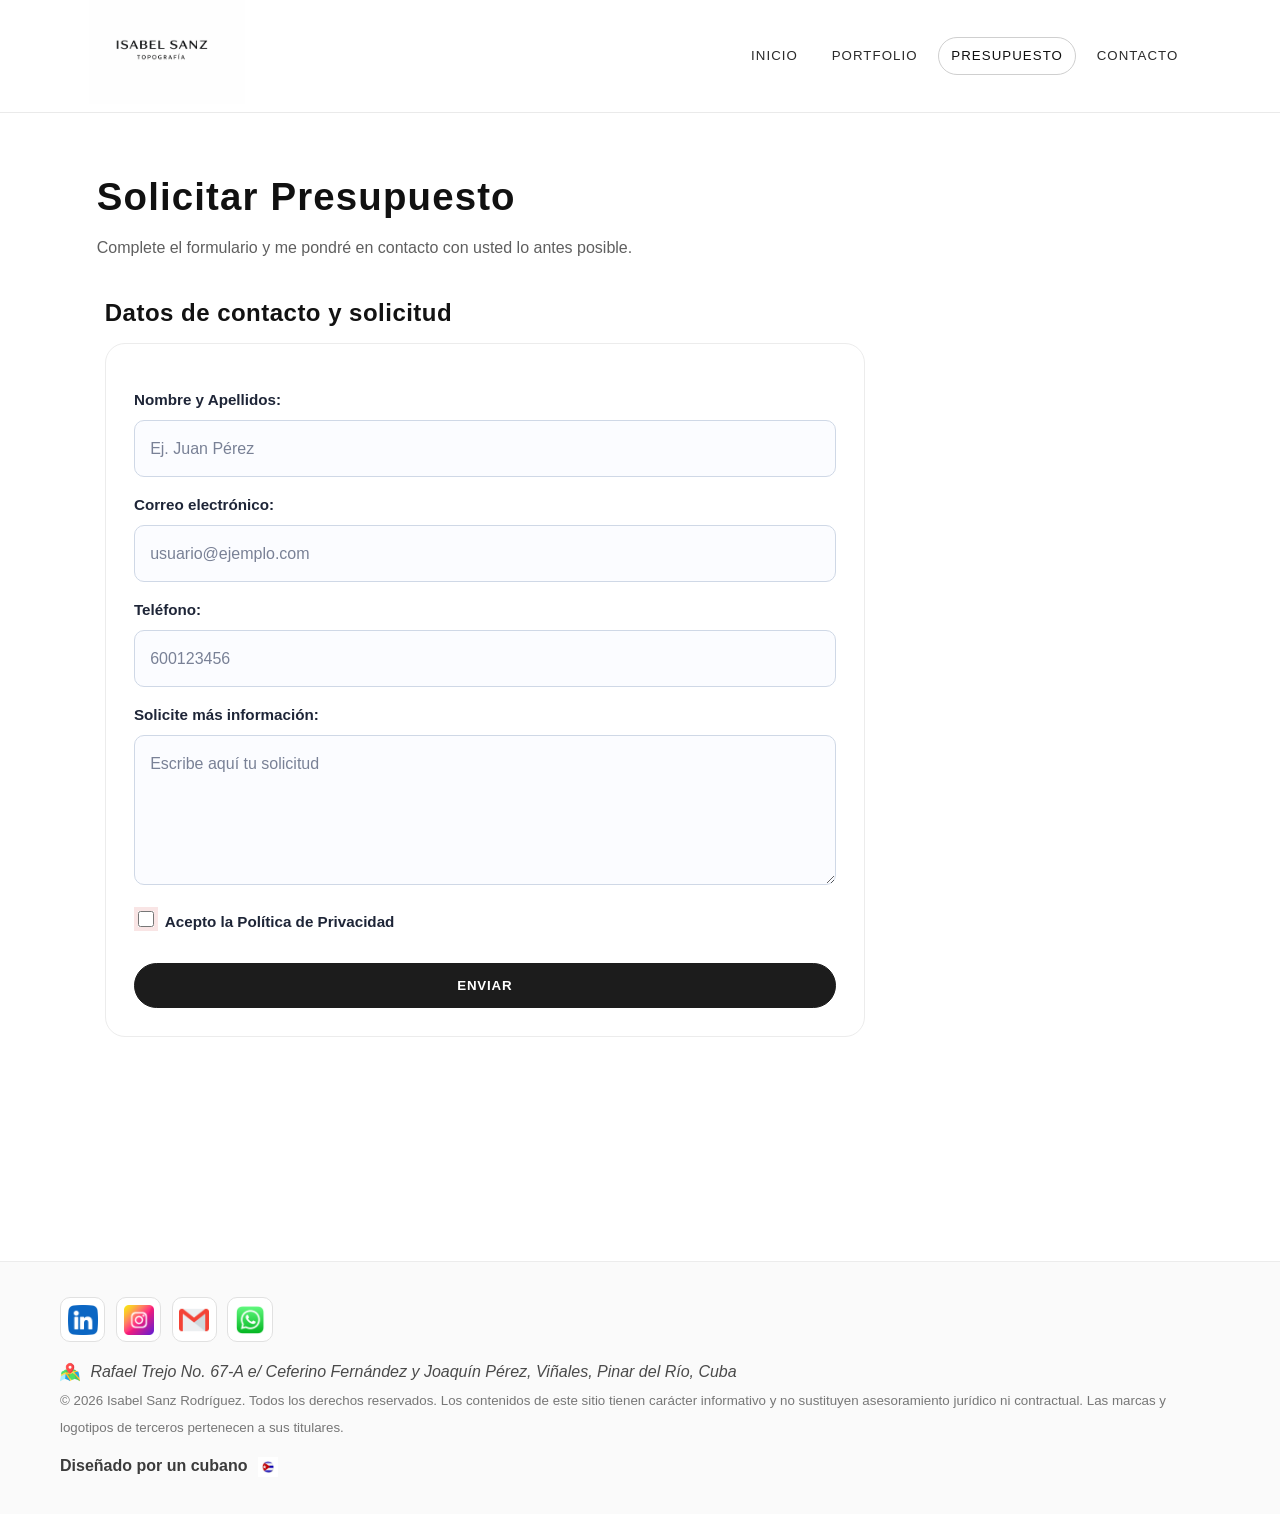
<file: nombre_apellido_trabajoHTML/presupuesto.html>
<!DOCTYPE html>
<html lang="es">
<head>
  <meta charset="UTF-8">
  <meta name="viewport" content="width=device-width, initial-scale=1.0">
  <meta name="description" content="Isabel Sanz Rodríguez — Servicios de topografía, levantamientos y asesoramiento técnico.">
  <meta name="keywords" content="topografía, ingeniería, levantamientos, planos, Cuba, Isabel Sanz">
  <meta name="author" content="Juan Carlos Hernández Duarte">
  <meta name="robots" content="index, follow">
  <!-- Nota para mi: esto es para que cuando pase el link por WhatsApp salga la miniatura con la bandera 🇨🇺 -->
  <meta property="og:title" content="Presupuesto | Isabel Sanz 🇨🇺">
  <meta property="og:description" content="Expertos en levantamientos y planos con la precisión que necesitas.">
  <meta property="og:image" content="img/bandera-cuba.jpg">
  <meta property="og:url" content="tu-url-de-hosting.com">
  <title>Presupuesto | Isabel Sanz</title>
  <link rel="stylesheet" href="css/styles.css">
  <link rel="icon" href="/img/logo.png" type="image/png">
</head>
<body>

  <!-- aqui deje el mismo header para no romper la navegacion -->
  <header class="header">
    <div class="container header-container">
      <div class="logo">
        <a href="index.html">
          <img src="/img/logo.png" alt="Isabel Sanz Topografía">
        </a>
      </div>
      <nav class="nav" aria-label="Principal">
        <ul class="nav-menu">
        <li><a href="index.html">Inicio</a></li>
        <li><a href="portfolio.html">Portfolio</a></li>
        <li><a href="presupuesto.html" class="activo" aria-current="page">Presupuesto</a></li>
        <li><a href="contacto.html">Contacto</a></li>
        </ul>
      </nav>
    </div>
  </header>

  <main>
    <!-- titulo simple para que se entienda rapido -->
    <header class="page-header">
      <h1>Solicitar Presupuesto</h1>
      <p class="page-header__intro">Complete el formulario y me pondré en contacto con usted lo antes posible.</p>
    </header>

    <!-- formulario directo  -->
    <section id="formulario-presupuesto" aria-labelledby="form-presupuesto-title">
      <h2 id="form-presupuesto-title" class="form-section__title">Datos de contacto y solicitud</h2>

      <form action="#" method="POST">
        <label for="nombre">Nombre y Apellidos:</label>
        <input type="text"
               id="nombre"
               name="nombre"
               placeholder="Ej. Juan Pérez"
               required
               minlength="3"
               maxlength="50"
               pattern="[A-Za-zÁéíóúÁÉÍÓÚñÑ ]+"
               title="Solo se permiten letras y espacios"
               autocomplete="name">

        <label for="email">Correo electrónico:</label>
        <input type="email"
               id="email"
               name="email"
               placeholder="usuario@ejemplo.com"
               required
               pattern="[a-z0-9._%+-]+@[a-z0-9.-]+\.[a-z]{2,}$"
               title="Introduce un correo válido (ej: nombre@dominio.com)"
               autocomplete="email">

        <label for="tel">Teléfono:</label>
        <input type="tel"
               id="tel"
               name="tel"
               placeholder="600123456"
               required
               pattern="[0-9]{9,15}"
               title="Introduce entre 9 y 15 números, sin espacios ni guiones">

        <label for="mensaje">Solicite más información:</label>
        <textarea id="mensaje" name="mensaje" placeholder="Escribe aquí tu solicitud" required></textarea>

        <label>
          <input type="checkbox" name="privacidad" required> Acepto la Política de Privacidad
        </label>

        <button type="submit">Enviar</button>
      </form>
    </section>
  </main>

  <!-- pie de pagina igual al resto -->
  <footer>
    <div class="footer__social" aria-label="Redes y correo">
      <a href="https://www.linkedin.com/" target="_blank" rel="noopener noreferrer" aria-label="LinkedIn de Isabel Sanz Rodríguez">
        <img src="/img/linkedin.png" alt="" width="32">
      </a>
      <a href="https://www.instagram.com/" target="_blank" rel="noopener noreferrer" aria-label="Instagram de Isabel Sanz Rodríguez">
        <img src="/img/instagram.png" alt="" width="32">
      </a>
      <a href="mailto:contacto@ejemplo.com" aria-label="Enviar correo a Isabel Sanz Rodríguez">
        <img src="/img/gmail.png" alt="" width="32">
      </a>
      <a href="https://wa.me/5355512345" target="_blank" rel="noopener noreferrer" aria-label="WhatsApp de Isabel Sanz Rodríguez">
        <img src="/img/what.png" alt="" width="32">
      </a>
    </div>
    <address class="footer__address">
      <p class="footer__ubicacion">
        <img src="/img/localizacion.png" alt="" width="24" class="footer__icono-ubicacion">
        <!-- si me mudo, esta parte la tengo que tocar -->
        Rafael Trejo No. 67-A e/ Ceferino Fernández y Joaquín Pérez, Viñales, Pinar del Río, Cuba
      </p>
    </address>
    <p class="footer__legal">
      <small>© 2026 Isabel Sanz Rodríguez. Todos los derechos reservados. Los contenidos de este sitio tienen carácter informativo y no sustituyen asesoramiento jurídico ni contractual. Las marcas y logotipos de terceros pertenecen a sus titulares.</small>
    </p>
    <p class="footer__orgullo">Diseñado por un cubano <img src="img/bandera-cuba.jpg" alt="Bandera de Cuba" class="bandera"></p>
  </footer>

</body>
</html>
</file>
<file: css/styles.css>
/* base limpia, tipo Seiko */

:root {
  --bg-main: #f8f8f8;
  --surface: #ffffff;
  --text-main: #121212;
  --text-soft: #5f5f5f;
  --nav-bg: #ffffff;
  --nav-bg-2: #ffffff;
  --accent: #1f1f1f;
  --accent-2: #4a4a4a;
  --line: #e5e5e5;
  --radius: 14px;
  --radius-lg: 20px;
  --shadow-soft: 0 8px 18px rgba(0, 0, 0, 0.04);
  --shadow-strong: 0 12px 26px rgba(0, 0, 0, 0.08);
  --container: 1160px;
}

*,
*::before,
*::after {
  box-sizing: border-box;
}

html {
  scroll-behavior: smooth;
}

body {
  margin: 0;
  font-family: "Montserrat", "Roboto", "Segoe UI", Arial, sans-serif;
  color: var(--text-main);
  background: #ffffff;
  line-height: 1.7;
}

img {
  width: 100%;
  height: auto;
  max-width: 100%;
  display: block;
  image-rendering: auto;
  image-orientation: from-image;
}

a {
  color: var(--accent);
  text-decoration: none;
}

a:hover {
  text-decoration: none;
}

h1,
h2,
h3 {
  margin: 0 0 0.8rem;
  line-height: 1.22;
  letter-spacing: 0.02em;
}

p {
  margin: 0 0 1rem;
  color: var(--text-soft);
}

/* Header limpio, aqui va el logo y menu */
.container {
  width: min(var(--container), calc(100% - 2rem));
  margin: 0 auto;
}

.header {
  position: sticky;
  top: 0;
  z-index: 90;
  border-bottom: 1px solid #eaeaea;
  background: #ffffff;
  box-shadow: none;
}

.header-container {
  display: flex;
  align-items: center;
  justify-content: space-between;
  gap: 1.4rem;
  min-height: 70px;
  padding-inline: clamp(0.6rem, 2.5vw, 1.8rem);
}

.logo a {
  display: inline-flex;
  align-items: center;
}

.logo img {
  width: 152px;
  height: auto;
  max-width: 100%;
  display: block;
}

.nav {
  margin-left: auto;
}

.nav-menu {
  margin: 0;
  padding: 0;
  list-style: none;
  display: flex;
  flex-wrap: wrap;
  gap: 0.45rem;
}

.nav-menu li a {
  display: inline-block;
  padding: 0.42rem 0.74rem;
  border-radius: 999px;
  border: 1px solid transparent;
  color: #2b2b2b;
  font-size: 0.83rem;
  font-weight: 500;
  letter-spacing: 0.08em;
  text-transform: uppercase;
  transition: color 180ms ease, border-color 180ms ease, background-color 180ms ease;
}

.nav-menu li a:hover {
  background: #f8f8f8;
  border-color: #dedede;
}

.nav-menu li a[aria-current="page"],
.nav-menu li a.activo {
  background: #ffffff;
  border-color: #cfcfcf;
  color: #101010;
}

/* Espaciados generales, ojo con estos margenes */
main {
  padding: 0 0 4rem;
}

section {
  padding: clamp(5rem, 9vw, 7.4rem) clamp(1.2rem, 4vw, 2.8rem);
}

#servicios,
#equipos {
  display: block;
  max-width: 920px;
  margin: 0 auto;
}

.section__media img,
.presentacion__galeria figure,
.mapa-container iframe,
.portfolio-grid__item figure {
  border-radius: var(--radius);
  box-shadow: var(--shadow-soft);
}

.section__text {
  max-width: 70ch;
}

/* Portada principal  */
#hero {
  position: relative;
  min-height: 90vh;
  padding: 0;
  overflow: hidden;
  background:
    radial-gradient(circle at 78% 22%, rgba(255, 255, 255, 0.12) 0%, rgba(255, 255, 255, 0) 34%),
    linear-gradient(130deg, #111111 0%, #1d1d1d 48%, #2a2a2a 100%);
}

#hero img {
  position: absolute;
  inset: 0;
  width: 100%;
  height: 100%;
  object-fit: cover;
  object-position: center center;
}

#hero::before {
  content: "";
  position: absolute;
  inset: 0;
  background: linear-gradient(90deg, rgba(10, 10, 10, 0.58) 0%, rgba(18, 18, 18, 0.32) 45%, rgba(0, 0, 0, 0.16) 100%);
}

#hero::after {
  content: "";
  position: absolute;
  inset: 0;
  background: linear-gradient(180deg, rgba(8, 14, 30, 0) 50%, rgba(6, 10, 20, 0.5) 100%);
}

.hero__content {
  position: relative;
  z-index: 1;
  max-width: var(--container);
  margin: 0 auto;
  min-height: inherit;
  display: flex;
  flex-direction: column;
  justify-content: center;
  align-items: flex-start;
  padding: 0 clamp(1.4rem, 6vw, 4.2rem);
}

#hero h1 {
  color: #ffffff;
  font-size: clamp(2.4rem, 5vw, 3.5rem);
  line-height: 1.12;
  letter-spacing: 0.03em;
  margin-bottom: 1rem;
}

.hero__subtitle {
  color: #e9e9e9;
  max-width: 62ch;
  font-size: clamp(1rem, 1.25vw, 1.1rem);
  line-height: 1.85;
}

.hero__cta {
  display: flex;
  flex-wrap: wrap;
  gap: 0.75rem;
  margin-top: 1rem;
}

/* Botones simples, sin complicar demasiado */
.btn,
button[type="submit"] {
  display: inline-flex;
  align-items: center;
  justify-content: center;
  border-radius: 999px;
  padding: 0.86rem 1.25rem;
  border: 1px solid transparent;
  font-weight: 600;
  letter-spacing: 0.06em;
  text-transform: uppercase;
  transition: color 180ms ease, background-color 180ms ease, border-color 180ms ease;
}

.btn {
  background: #ffffff;
  border-color: #d6d6d6;
  color: #111111;
  box-shadow: none;
}

.btn:hover {
  background: #111111;
  color: #fff;
  border-color: #111111;
}

.btn--ghost {
  background: transparent;
  color: #ffffff;
  border-color: rgba(255, 255, 255, 0.56);
  box-shadow: none;
}

.btn--ghost:hover {
  background: #ffffff;
  color: #111111;
  border-color: #ffffff;
}

/* Titulos internos  */
.page-header {
  max-width: var(--container);
  margin: 0 auto;
  padding: clamp(2.4rem, 5vw, 3.8rem) clamp(1rem, 4vw, 2.3rem) 1.1rem;
}

.page-header h1 {
  font-size: clamp(1.9rem, 3vw, 2.8rem);
  color: #111111;
  letter-spacing: 0.03em;
}

.page-header__intro {
  max-width: 74ch;
}

/* Bloques de contenido con mucho blanco */
#servicios,
#equipos,
#presentacion {
  max-width: var(--container);
  margin: 0 auto;
}

#servicios .section__text,
#equipos .section__text {
  background: var(--surface);
  border: 1px solid #ededed;
  border-radius: var(--radius);
  padding: clamp(1.25rem, 2vw, 1.9rem);
  box-shadow: none;
  max-width: none;
}

.presentacion__galeria {
  display: grid;
  gap: 1rem;
  grid-template-columns: 1fr;
  margin-top: 1.2rem;
}

.presentacion__galeria figure {
  margin: 0;
  overflow: hidden;
}

.presentacion__galeria img {
  width: 100%;
  height: 230px;
  object-fit: cover;
  transition: transform 220ms ease;
}

.presentacion__galeria figure:hover img {
  transform: scale(1.04);
}

/* Galeria en grid para que se vea ordenada segun ejercicios */
.portfolio-galeria {
  max-width: var(--container);
  margin: 0 auto;
}

.portfolio-grid {
  list-style: none;
  margin: 0;
  padding: 0;
  display: grid;
  grid-template-columns: 1fr;
  gap: 1rem;
}

.portfolio-grid__item figure {
  margin: 0;
  overflow: hidden;
  background: var(--surface);
  border: 1px solid #ececec;
}

.portfolio-grid__link {
  display: block;
  aspect-ratio: 4 / 3;
  overflow: hidden;
}

.portfolio-grid__link img {
  width: 100%;
  height: 100%;
  object-fit: cover;
  object-position: center center;
  transition: transform 240ms ease, filter 220ms ease;
}

.portfolio-grid__item figcaption {
  padding: 0.85rem 0.95rem 1rem;
  font-size: 0.92rem;
  color: #2f2f2f;
  border-top: 1px solid #ededed;
  background: #fff;
}

.portfolio-grid__item:hover img {
  transform: scale(1.008);
  filter: saturate(1);
}

/* Aqui evito deformar cualquier imagen suelta dentro de figuras */
figure > img {
  width: 100%;
  height: auto;
}

/* Formulario claro para los clientes */
#formulario-presupuesto {
  max-width: var(--container);
  margin: 0 auto;
  padding-top: 0.2rem;
}

#formulario-presupuesto .form-section__title {
  margin-bottom: 1rem;
}

#formulario-presupuesto form {
  max-width: 760px;
  background: #fff;
  border: 1px solid #ececec;
  border-radius: var(--radius-lg);
  box-shadow: none;
  padding: clamp(1.1rem, 2.2vw, 1.8rem);
}

#formulario-presupuesto label {
  display: block;
  margin: 0.95rem 0 0.45rem;
  font-size: 0.95rem;
  color: #1e2537;
  font-weight: 700;
}

#formulario-presupuesto input[type="text"],
#formulario-presupuesto input[type="email"],
#formulario-presupuesto input[type="tel"],
#formulario-presupuesto textarea {
  width: 100%;
  padding: 0.86rem 0.95rem;
  border-radius: 10px;
  border: 1px solid #cfd8e6;
  background: #fbfcff;
  color: #1a2030;
  font: inherit;
}

#formulario-presupuesto textarea {
  resize: vertical;
  min-height: 150px;
}

#formulario-presupuesto ::placeholder {
  color: #798196;
}

#formulario-presupuesto input:focus,
#formulario-presupuesto textarea:focus {
  outline: none;
  border-color: #8a8a8a;
  box-shadow: 0 0 0 3px rgba(0, 0, 0, 0.08);
}

#formulario-presupuesto input:required:invalid:not(:placeholder-shown),
#formulario-presupuesto textarea:required:invalid:not(:placeholder-shown) {
  border-color: #ce3c3c;
  box-shadow: 0 0 0 4px rgba(206, 60, 60, 0.13);
}

#formulario-presupuesto input[type="checkbox"] {
  accent-color: #1f1f1f;
  width: 1rem;
  height: 1rem;
  margin-right: 0.45rem;
}

#formulario-presupuesto button[type="submit"] {
  margin-top: 1.3rem;
  width: 100%;
  color: #ffffff;
  background: #1c1c1c;
  border-color: #1c1c1c;
  box-shadow: none;
  cursor: pointer;
}

#formulario-presupuesto button[type="submit"]:hover {
  background: #ffffff;
  color: #1c1c1c;
  border-color: #1c1c1c;
}

/* Bloque de contacto con mapa y datos importante para los clientes */
.contacto {
  max-width: var(--container);
  margin: 0 auto;
}

.mapa-container {
  max-width: 900px;
  margin: 50px auto;
  border: 1px solid #eaeaea;
  padding: 10px;
  background-color: #fff;
  box-shadow: 0 5px 20px rgba(0, 0, 0, 0.05);
}

.mapa-container iframe {
  width: 100%;
  height: 400px;
  border: 0;
}

.direccion-container {
  max-width: 500px;
  margin: 40px auto;
  padding: 20px;
  border: 1px solid #eaeaea;
  background-color: #ffffff;
  text-align: center;
}

.direccion-texto {
  font-size: 14px;
  letter-spacing: 1px;
  color: #333;
  line-height: 1.6;
}

.contacto__info {
  margin-top: 1.2rem;
  padding: 1rem 1.1rem;
  border-radius: var(--radius);
  border: 1px solid #ececec;
  background: #fff;
  box-shadow: none;
}

.contacto__line {
  display: flex;
  align-items: center;
  gap: 0.65rem;
  margin-bottom: 0.75rem;
}

/* Footer discreto */
footer {
  margin-top: 2.8rem;
  background: #fafafa;
  border-top: 1px solid #ececec;
  padding: 2.2rem clamp(1rem, 4vw, 2.3rem);
}

footer .footer__social {
  max-width: var(--container);
  margin: 0 auto 1rem;
  display: flex;
  flex-wrap: wrap;
  gap: 0.65rem;
}

footer .footer__social a {
  display: inline-flex;
  align-items: center;
  justify-content: center;
  border: 1px solid #e1e1e1;
  border-radius: 10px;
  padding: 0.42rem;
  background: #ffffff;
}

footer .footer__social a:hover {
  background: #f2f2f2;
  border-color: #cfcfcf;
}

footer .footer__social img {
  width: 30px;
  height: auto;
}

/* Ajuste puntual para localizacion.png y que no se vea gigante volver a ver por si no sale bien */
.footer__icono-ubicacion,
footer .footer__ubicacion img,
.contacto__line img {
  width: 20px;
  height: auto;
  max-width: none;
  flex: 0 0 auto;
}

footer .footer__address,
footer .footer__legal {
  max-width: var(--container);
  margin: 0 auto;
}

footer .footer__ubicacion {
  margin: 0;
  display: flex;
  align-items: center;
  gap: 0.65rem;
  color: #4a4a4a;
  font-weight: 500;
}

footer small {
  color: #777777;
}

/* Firma personal para el toque cubano */
.footer__orgullo {
  max-width: var(--container);
  margin: 0.75rem auto 0;
  color: #3c3c3c;
  font-weight: 600;
}

.bandera {
  width: 20px;
  height: auto;
  margin-left: 6px;
  vertical-align: middle;
  display: inline-block;
}

.bandera-header {
  width: 16px;
  margin-left: 8px;
  opacity: 0.8;
  height: auto;
  display: inline-block;
  vertical-align: middle;
}

/* Truco para ocultar texto visualmente visto en las clases  */
.visually-hidden {
  position: absolute;
  width: 1px;
  height: 1px;
  margin: -1px;
  padding: 0;
  overflow: hidden;
  clip: rect(0, 0, 0, 0);
  border: 0;
}

/* Ajustes en movil y tablet, probado y sirve  */
@media (min-width: 760px) {
  .presentacion__galeria {
    grid-template-columns: repeat(3, minmax(0, 1fr));
  }

  .portfolio-grid {
    grid-template-columns: repeat(2, minmax(0, 1fr));
  }
}

@media (min-width: 1080px) {
  .nav-menu {
    justify-content: flex-end;
  }

  .portfolio-grid {
    grid-template-columns: repeat(3, minmax(0, 1fr));
  }
}

@media (max-width: 760px) {
  .header-container {
    min-height: 74px;
    flex-wrap: wrap;
    padding-top: 0.35rem;
    padding-bottom: 0.4rem;
  }

  .logo img {
    width: 124px;
  }

  .nav {
    width: 100%;
    margin-left: 0;
  }

  .nav-menu {
    justify-content: flex-start;
    gap: 0.35rem;
  }
}

@media (min-width: 761px) and (max-width: 1024px) {
  .header-container {
    min-height: 70px;
  }

  .logo img {
    width: 140px;
  }

  .nav-menu li a {
    padding: 0.38rem 0.62rem;
    font-size: 0.81rem;
  }
}

@media (min-width: 1280px) {
  .header-container {
    min-height: 70px;
  }

  .logo img {
    width: 156px;
  }

  .nav-menu {
    gap: 0.5rem;
  }
}
</file>
<file: nombre_apellido_trabajoHTML/css/styles.css>
/* base limpia, tipo Seiko */

:root {
  --bg-main: #f8f8f8;
  --surface: #ffffff;
  --text-main: #121212;
  --text-soft: #5f5f5f;
  --nav-bg: #ffffff;
  --nav-bg-2: #ffffff;
  --accent: #1f1f1f;
  --accent-2: #4a4a4a;
  --line: #e5e5e5;
  --radius: 14px;
  --radius-lg: 20px;
  --shadow-soft: 0 8px 18px rgba(0, 0, 0, 0.04);
  --shadow-strong: 0 12px 26px rgba(0, 0, 0, 0.08);
  --container: 1160px;
}

*,
*::before,
*::after {
  box-sizing: border-box;
}

html {
  scroll-behavior: smooth;
}

body {
  margin: 0;
  font-family: "Montserrat", "Roboto", "Segoe UI", Arial, sans-serif;
  color: var(--text-main);
  background: #ffffff;
  line-height: 1.7;
}

img {
  width: 100%;
  height: auto;
  max-width: 100%;
  display: block;
  image-rendering: auto;
  image-orientation: from-image;
}

a {
  color: var(--accent);
  text-decoration: none;
}

a:hover {
  text-decoration: none;
}

h1,
h2,
h3 {
  margin: 0 0 0.8rem;
  line-height: 1.22;
  letter-spacing: 0.02em;
}

p {
  margin: 0 0 1rem;
  color: var(--text-soft);
}

/* Header limpio, aqui va el logo y menu */
.container {
  width: min(var(--container), calc(100% - 2rem));
  margin: 0 auto;
}

.header {
  position: sticky;
  top: 0;
  z-index: 90;
  border-bottom: 1px solid #eaeaea;
  background: #ffffff;
  box-shadow: none;
}

.header-container {
  display: flex;
  align-items: center;
  justify-content: space-between;
  gap: 1.4rem;
  min-height: 70px;
  padding-inline: clamp(0.6rem, 2.5vw, 1.8rem);
}

.logo a {
  display: inline-flex;
  align-items: center;
}

.logo img {
  width: 152px;
  height: auto;
  max-width: 100%;
  display: block;
}

.nav {
  margin-left: auto;
}

.nav-menu {
  margin: 0;
  padding: 0;
  list-style: none;
  display: flex;
  flex-wrap: wrap;
  gap: 0.45rem;
}

.nav-menu li a {
  display: inline-block;
  padding: 0.42rem 0.74rem;
  border-radius: 999px;
  border: 1px solid transparent;
  color: #2b2b2b;
  font-size: 0.83rem;
  font-weight: 500;
  letter-spacing: 0.08em;
  text-transform: uppercase;
  transition: color 180ms ease, border-color 180ms ease, background-color 180ms ease;
}

.nav-menu li a:hover {
  background: #f8f8f8;
  border-color: #dedede;
}

.nav-menu li a[aria-current="page"],
.nav-menu li a.activo {
  background: #ffffff;
  border-color: #cfcfcf;
  color: #101010;
}

/* Espaciados generales, ojo con estos margenes */
main {
  padding: 0 0 4rem;
}

section {
  padding: clamp(5rem, 9vw, 7.4rem) clamp(1.2rem, 4vw, 2.8rem);
}

#servicios,
#equipos {
  display: block;
  max-width: 920px;
  margin: 0 auto;
}

.section__media img,
.presentacion__galeria figure,
.mapa-container iframe,
.portfolio-grid__item figure {
  border-radius: var(--radius);
  box-shadow: var(--shadow-soft);
}

.section__text {
  max-width: 70ch;
}

/* Portada principal  */
#hero {
  position: relative;
  min-height: 90vh;
  padding: 0;
  overflow: hidden;
  background:
    radial-gradient(circle at 78% 22%, rgba(255, 255, 255, 0.12) 0%, rgba(255, 255, 255, 0) 34%),
    linear-gradient(130deg, #111111 0%, #1d1d1d 48%, #2a2a2a 100%);
}

#hero img {
  position: absolute;
  inset: 0;
  width: 100%;
  height: 100%;
  object-fit: cover;
  object-position: center center;
}

#hero::before {
  content: "";
  position: absolute;
  inset: 0;
  background: linear-gradient(90deg, rgba(10, 10, 10, 0.58) 0%, rgba(18, 18, 18, 0.32) 45%, rgba(0, 0, 0, 0.16) 100%);
}

#hero::after {
  content: "";
  position: absolute;
  inset: 0;
  background: linear-gradient(180deg, rgba(8, 14, 30, 0) 50%, rgba(6, 10, 20, 0.5) 100%);
}

.hero__content {
  position: relative;
  z-index: 1;
  max-width: var(--container);
  margin: 0 auto;
  min-height: inherit;
  display: flex;
  flex-direction: column;
  justify-content: center;
  align-items: flex-start;
  padding: 0 clamp(1.4rem, 6vw, 4.2rem);
}

#hero h1 {
  color: #ffffff;
  font-size: clamp(2.4rem, 5vw, 3.5rem);
  line-height: 1.12;
  letter-spacing: 0.03em;
  margin-bottom: 1rem;
}

.hero__subtitle {
  color: #e9e9e9;
  max-width: 62ch;
  font-size: clamp(1rem, 1.25vw, 1.1rem);
  line-height: 1.85;
}

.hero__cta {
  display: flex;
  flex-wrap: wrap;
  gap: 0.75rem;
  margin-top: 1rem;
}

/* Botones simples, sin complicar demasiado */
.btn,
button[type="submit"] {
  display: inline-flex;
  align-items: center;
  justify-content: center;
  border-radius: 999px;
  padding: 0.86rem 1.25rem;
  border: 1px solid transparent;
  font-weight: 600;
  letter-spacing: 0.06em;
  text-transform: uppercase;
  transition: color 180ms ease, background-color 180ms ease, border-color 180ms ease;
}

.btn {
  background: #ffffff;
  border-color: #d6d6d6;
  color: #111111;
  box-shadow: none;
}

.btn:hover {
  background: #111111;
  color: #fff;
  border-color: #111111;
}

.btn--ghost {
  background: transparent;
  color: #ffffff;
  border-color: rgba(255, 255, 255, 0.56);
  box-shadow: none;
}

.btn--ghost:hover {
  background: #ffffff;
  color: #111111;
  border-color: #ffffff;
}

/* Titulos internos  */
.page-header {
  max-width: var(--container);
  margin: 0 auto;
  padding: clamp(2.4rem, 5vw, 3.8rem) clamp(1rem, 4vw, 2.3rem) 1.1rem;
}

.page-header h1 {
  font-size: clamp(1.9rem, 3vw, 2.8rem);
  color: #111111;
  letter-spacing: 0.03em;
}

.page-header__intro {
  max-width: 74ch;
}

/* Bloques de contenido con mucho blanco */
#servicios,
#equipos,
#presentacion {
  max-width: var(--container);
  margin: 0 auto;
}

#servicios .section__text,
#equipos .section__text {
  background: var(--surface);
  border: 1px solid #ededed;
  border-radius: var(--radius);
  padding: clamp(1.25rem, 2vw, 1.9rem);
  box-shadow: none;
  max-width: none;
}

.presentacion__galeria {
  display: grid;
  gap: 1rem;
  grid-template-columns: 1fr;
  margin-top: 1.2rem;
}

.presentacion__galeria figure {
  margin: 0;
  overflow: hidden;
}

.presentacion__galeria img {
  width: 100%;
  height: 230px;
  object-fit: cover;
  transition: transform 220ms ease;
}

.presentacion__galeria figure:hover img {
  transform: scale(1.04);
}

/* Galeria en grid para que se vea ordenada segun ejercicios */
.portfolio-galeria {
  max-width: var(--container);
  margin: 0 auto;
}

.portfolio-grid {
  list-style: none;
  margin: 0;
  padding: 0;
  display: grid;
  grid-template-columns: 1fr;
  gap: 1rem;
}

.portfolio-grid__item figure {
  margin: 0;
  overflow: hidden;
  background: var(--surface);
  border: 1px solid #ececec;
}

.portfolio-grid__link {
  display: block;
  aspect-ratio: 4 / 3;
  overflow: hidden;
}

.portfolio-grid__link img {
  width: 100%;
  height: 100%;
  object-fit: cover;
  object-position: center center;
  transition: transform 240ms ease, filter 220ms ease;
}

.portfolio-grid__item figcaption {
  padding: 0.85rem 0.95rem 1rem;
  font-size: 0.92rem;
  color: #2f2f2f;
  border-top: 1px solid #ededed;
  background: #fff;
}

.portfolio-grid__item:hover img {
  transform: scale(1.008);
  filter: saturate(1);
}

/* Aqui evito deformar cualquier imagen suelta dentro de figuras */
figure > img {
  width: 100%;
  height: auto;
}

/* Formulario claro para los clientes */
#formulario-presupuesto {
  max-width: var(--container);
  margin: 0 auto;
  padding-top: 0.2rem;
}

#formulario-presupuesto .form-section__title {
  margin-bottom: 1rem;
}

#formulario-presupuesto form {
  max-width: 760px;
  background: #fff;
  border: 1px solid #ececec;
  border-radius: var(--radius-lg);
  box-shadow: none;
  padding: clamp(1.1rem, 2.2vw, 1.8rem);
}

#formulario-presupuesto label {
  display: block;
  margin: 0.95rem 0 0.45rem;
  font-size: 0.95rem;
  color: #1e2537;
  font-weight: 700;
}

#formulario-presupuesto input[type="text"],
#formulario-presupuesto input[type="email"],
#formulario-presupuesto input[type="tel"],
#formulario-presupuesto textarea {
  width: 100%;
  padding: 0.86rem 0.95rem;
  border-radius: 10px;
  border: 1px solid #cfd8e6;
  background: #fbfcff;
  color: #1a2030;
  font: inherit;
}

#formulario-presupuesto textarea {
  resize: vertical;
  min-height: 150px;
}

#formulario-presupuesto ::placeholder {
  color: #798196;
}

#formulario-presupuesto input:focus,
#formulario-presupuesto textarea:focus {
  outline: none;
  border-color: #8a8a8a;
  box-shadow: 0 0 0 3px rgba(0, 0, 0, 0.08);
}

#formulario-presupuesto input:required:invalid:not(:placeholder-shown),
#formulario-presupuesto textarea:required:invalid:not(:placeholder-shown) {
  border-color: #ce3c3c;
  box-shadow: 0 0 0 4px rgba(206, 60, 60, 0.13);
}

#formulario-presupuesto input[type="checkbox"] {
  accent-color: #1f1f1f;
  width: 1rem;
  height: 1rem;
  margin-right: 0.45rem;
}

#formulario-presupuesto button[type="submit"] {
  margin-top: 1.3rem;
  width: 100%;
  color: #ffffff;
  background: #1c1c1c;
  border-color: #1c1c1c;
  box-shadow: none;
  cursor: pointer;
}

#formulario-presupuesto button[type="submit"]:hover {
  background: #ffffff;
  color: #1c1c1c;
  border-color: #1c1c1c;
}

/* Bloque de contacto con mapa y datos importante para los clientes */
.contacto {
  max-width: var(--container);
  margin: 0 auto;
}

.mapa-container {
  max-width: 900px;
  margin: 50px auto;
  border: 1px solid #eaeaea;
  padding: 10px;
  background-color: #fff;
  box-shadow: 0 5px 20px rgba(0, 0, 0, 0.05);
}

.mapa-container iframe {
  width: 100%;
  height: 400px;
  border: 0;
}

.direccion-container {
  max-width: 500px;
  margin: 40px auto;
  padding: 20px;
  border: 1px solid #eaeaea;
  background-color: #ffffff;
  text-align: center;
}

.direccion-texto {
  font-size: 14px;
  letter-spacing: 1px;
  color: #333;
  line-height: 1.6;
}

.contacto__info {
  margin-top: 1.2rem;
  padding: 1rem 1.1rem;
  border-radius: var(--radius);
  border: 1px solid #ececec;
  background: #fff;
  box-shadow: none;
}

.contacto__line {
  display: flex;
  align-items: center;
  gap: 0.65rem;
  margin-bottom: 0.75rem;
}

/* Footer discreto */
footer {
  margin-top: 2.8rem;
  background: #fafafa;
  border-top: 1px solid #ececec;
  padding: 2.2rem clamp(1rem, 4vw, 2.3rem);
}

footer .footer__social {
  max-width: var(--container);
  margin: 0 auto 1rem;
  display: flex;
  flex-wrap: wrap;
  gap: 0.65rem;
}

footer .footer__social a {
  display: inline-flex;
  align-items: center;
  justify-content: center;
  border: 1px solid #e1e1e1;
  border-radius: 10px;
  padding: 0.42rem;
  background: #ffffff;
}

footer .footer__social a:hover {
  background: #f2f2f2;
  border-color: #cfcfcf;
}

footer .footer__social img {
  width: 30px;
  height: auto;
}

/* Ajuste puntual para localizacion.png y que no se vea gigante volver a ver por si no sale bien */
.footer__icono-ubicacion,
footer .footer__ubicacion img,
.contacto__line img {
  width: 20px;
  height: auto;
  max-width: none;
  flex: 0 0 auto;
}

footer .footer__address,
footer .footer__legal {
  max-width: var(--container);
  margin: 0 auto;
}

footer .footer__ubicacion {
  margin: 0;
  display: flex;
  align-items: center;
  gap: 0.65rem;
  color: #4a4a4a;
  font-weight: 500;
}

footer small {
  color: #777777;
}

/* Firma personal para el toque cubano */
.footer__orgullo {
  max-width: var(--container);
  margin: 0.75rem auto 0;
  color: #3c3c3c;
  font-weight: 600;
}

.bandera {
  width: 20px;
  height: auto;
  margin-left: 6px;
  vertical-align: middle;
  display: inline-block;
}

.bandera-header {
  width: 16px;
  margin-left: 8px;
  opacity: 0.8;
  height: auto;
  display: inline-block;
  vertical-align: middle;
}

/* Truco para ocultar texto visualmente visto en las clases  */
.visually-hidden {
  position: absolute;
  width: 1px;
  height: 1px;
  margin: -1px;
  padding: 0;
  overflow: hidden;
  clip: rect(0, 0, 0, 0);
  border: 0;
}

/* Ajustes en movil y tablet, probado y sirve  */
@media (min-width: 760px) {
  .presentacion__galeria {
    grid-template-columns: repeat(3, minmax(0, 1fr));
  }

  .portfolio-grid {
    grid-template-columns: repeat(2, minmax(0, 1fr));
  }
}

@media (min-width: 1080px) {
  .nav-menu {
    justify-content: flex-end;
  }

  .portfolio-grid {
    grid-template-columns: repeat(3, minmax(0, 1fr));
  }
}

@media (max-width: 760px) {
  .header-container {
    min-height: 74px;
    flex-wrap: wrap;
    padding-top: 0.35rem;
    padding-bottom: 0.4rem;
  }

  .logo img {
    width: 124px;
  }

  .nav {
    width: 100%;
    margin-left: 0;
  }

  .nav-menu {
    justify-content: flex-start;
    gap: 0.35rem;
  }
}

@media (min-width: 761px) and (max-width: 1024px) {
  .header-container {
    min-height: 70px;
  }

  .logo img {
    width: 140px;
  }

  .nav-menu li a {
    padding: 0.38rem 0.62rem;
    font-size: 0.81rem;
  }
}

@media (min-width: 1280px) {
  .header-container {
    min-height: 70px;
  }

  .logo img {
    width: 156px;
  }

  .nav-menu {
    gap: 0.5rem;
  }
}
</file>
